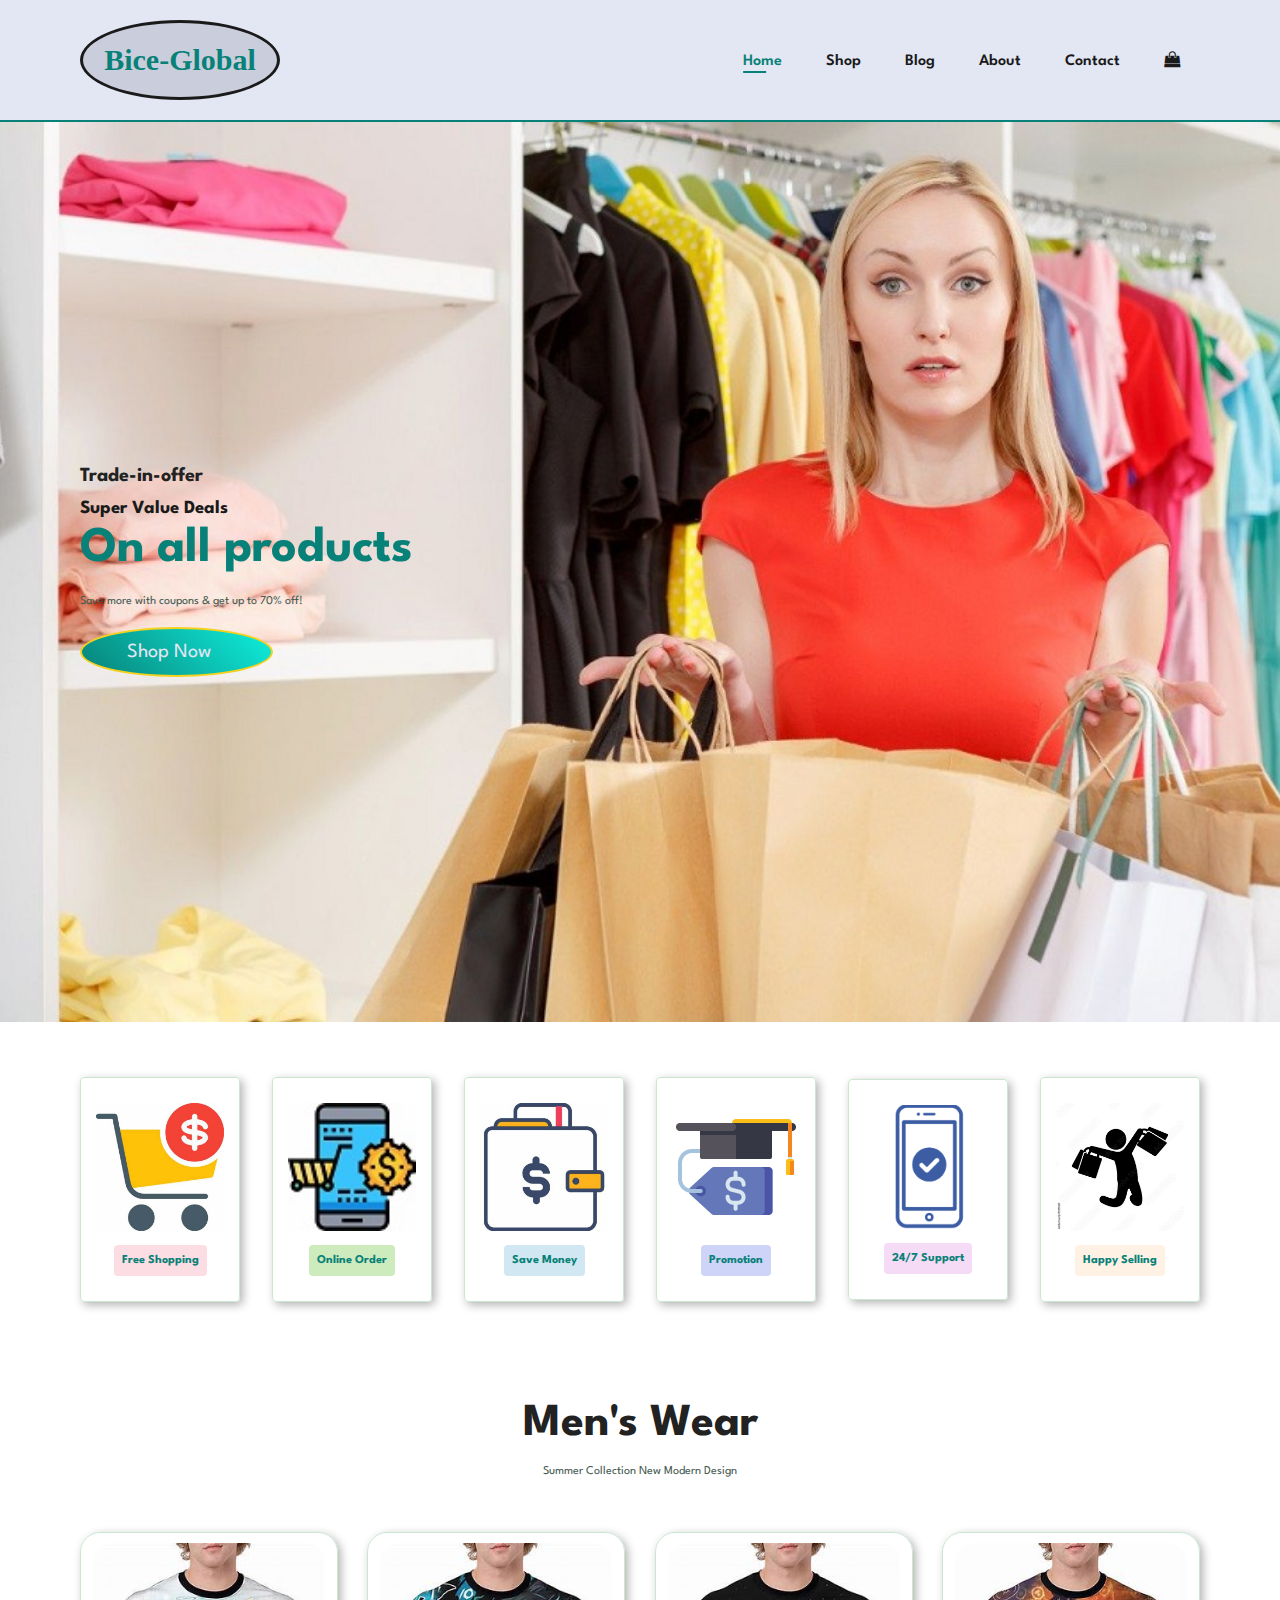
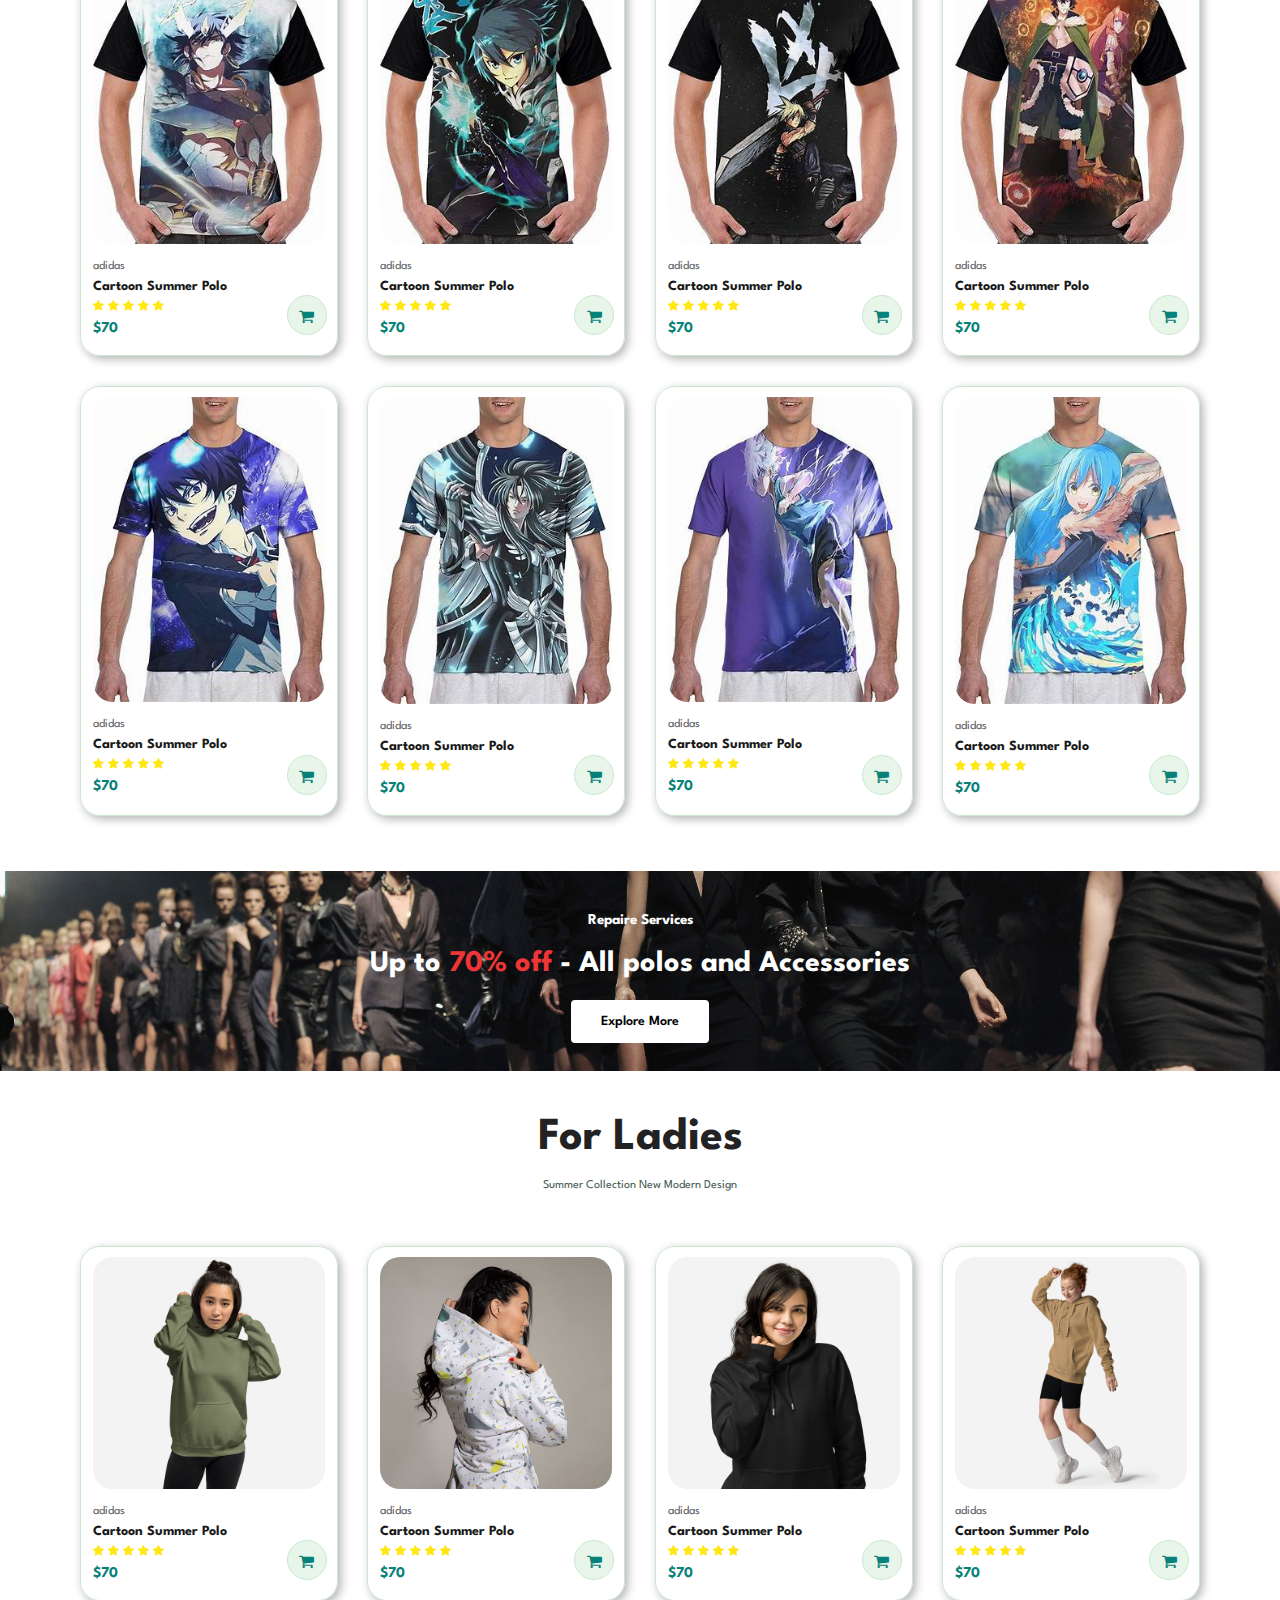
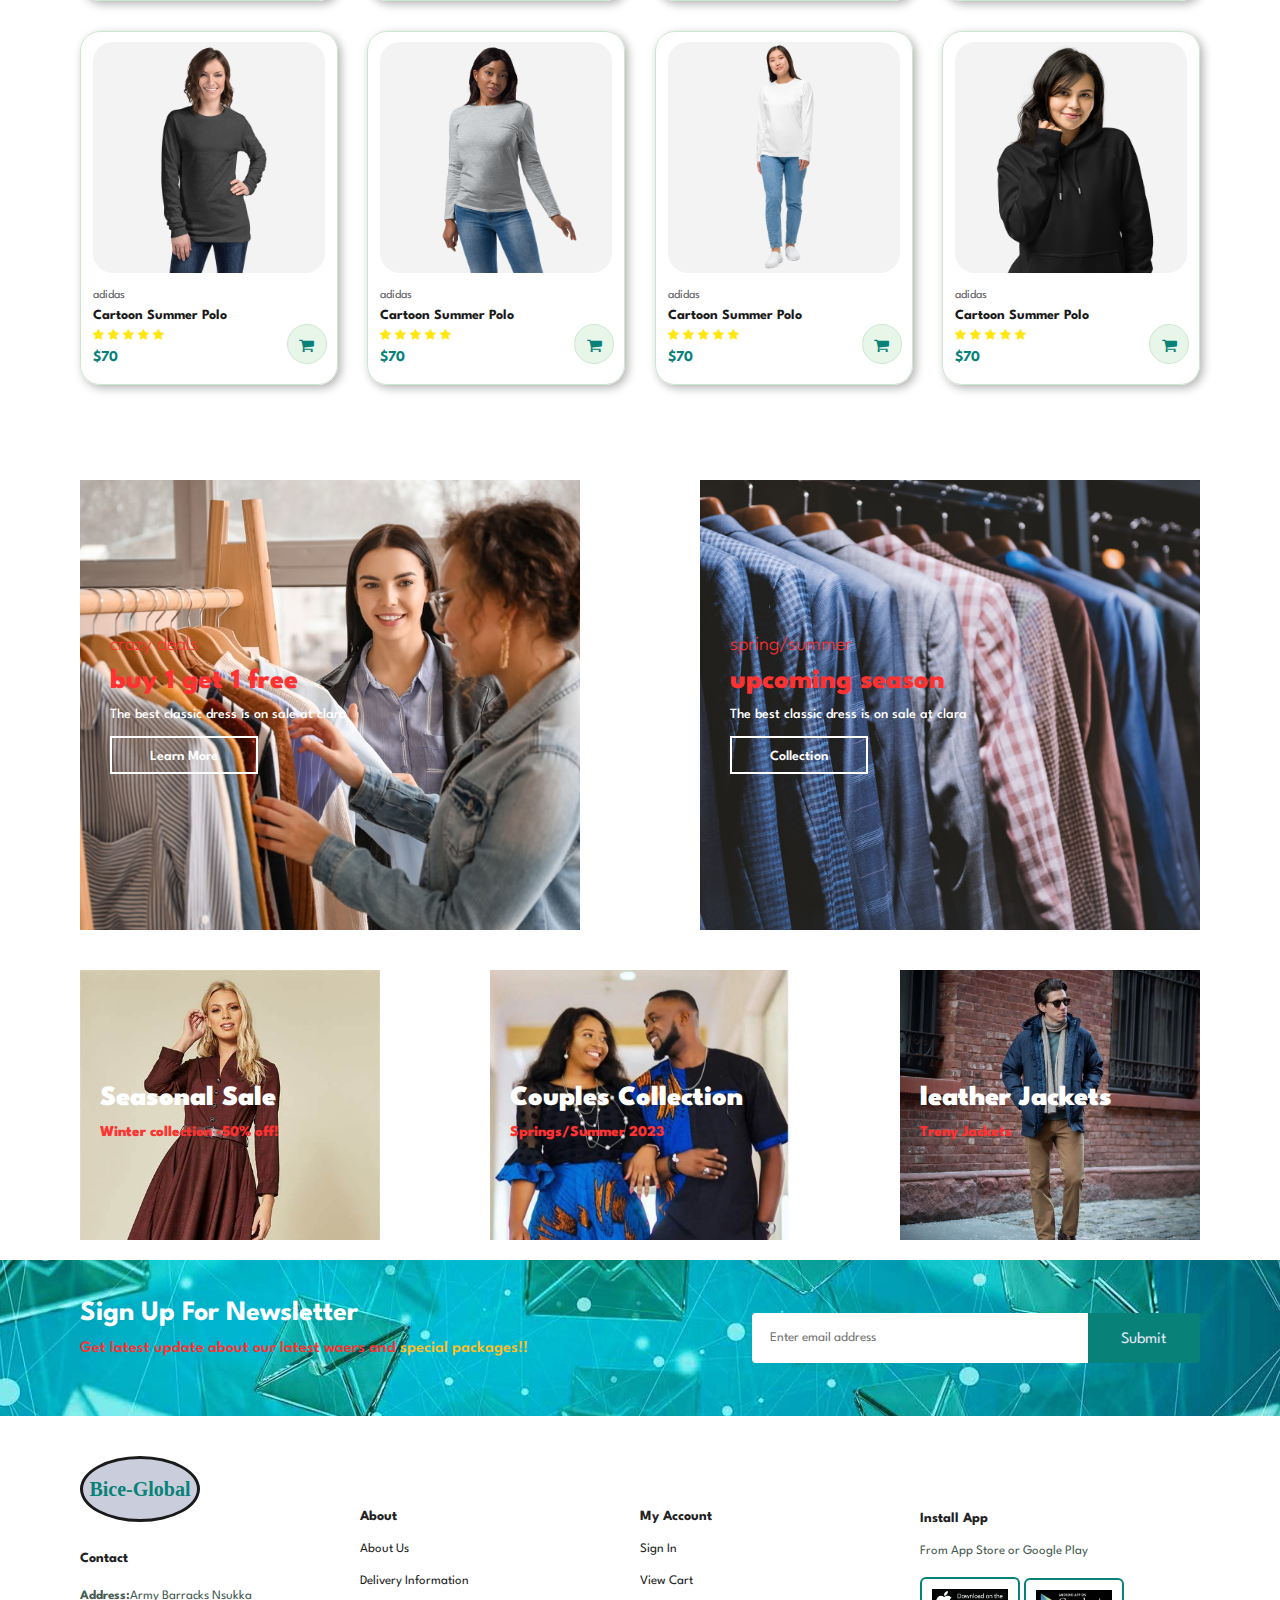
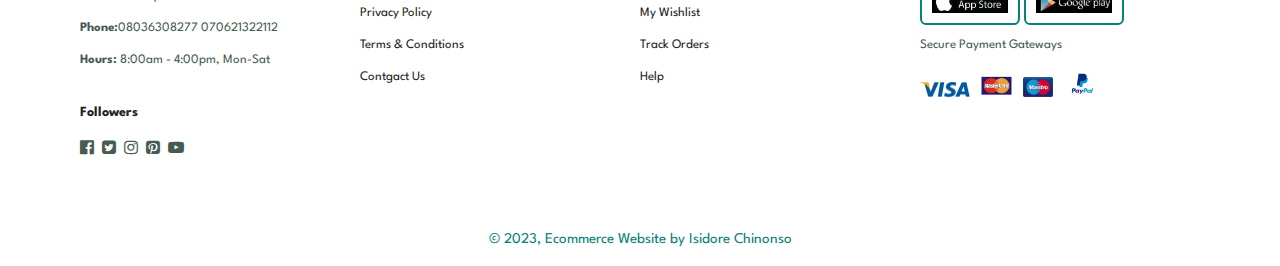
<file: Index.html>
<!DOCTYPE html>
 <html lang="en">
 <head>
    <link rel="stylesheet" href="styles/ecommerce.css">
    <link rel="stylesheet" href="styles/shop.css">
    <meta charset="UTF-8">
    <meta http-equiv="X-UA-Compatible" content="IE=edge">
    <meta name="viewport" content="width=device-width, initial-scale=1.0">
    <title>Isidoreclothings.com</title>
    <link rel="stylesheet" href="https://cdnjs.cloudflare.com/ajax/libs/font-awesome/4.7.0/css/font-awesome.min.css">
 </head>

 <body>
     <header id="header">
        <h2 class="logo"> Bice-Global </h2> 
        <nav>
            <ul>
                <li><a class="active" href="Index.html">Home</a></li>
                <li><a href="Shop.html">Shop</a></li>
                <li><a href="Blog.html">Blog</a></li>
                <li><a href="About.html">About</a></li>
                <li><a href="Contact.html">Contact</a></li>
                <li><a href="Cart.html"><i class="fa fa-shopping-bag" aria-hidden="true"></i></a></li>
            </ul>
        </nav>
     </header>

     <section id="model"> 
         <h4>Trade-in-offer</h4>
         <h3>Super Value Deals</h3>
         <h1>On all products</h1>
         <p>Save more with coupons &amp; get up to 70% off!</p>

         <div class="shop-now">
             <button><a href="">Shop Now </a></button>
          </div>
     </section>

     <section id="features" class="section-p1">
         <div class="fe-box">
             <img src="features/f2.jpg" alt=""> 
             <h6>Free Shopping</h6> 
         </div>

         <div class="fe-box">
             <img src="features/f9.jpg" alt=""> 
             <h6>Online Order</h6> 
         </div>

         <div class="fe-box">
             <img src="features/f6.jpg" alt=""> 
             <h6>Save Money</h6> 
         </div>

         <div class="fe-box">
             <img src="features/f7.jpg" alt=""> 
             <h6>Promotion</h6> 
         </div>

         <div class="fe-box">
             <img src="features/f4.png" alt=""> 
             <h6>24/7 Support</h6> 
         </div>

         <div class="fe-box">
             <img src="features/f10.jpg" alt=""> 
             <h6>Happy Selling</h6> 
         </div>
     </section>

     <section id="wadrobe" class="section-p1">
         <h2>Men's Wear</h2>
         <p>Summer Collection New Modern Design</p>
         <div class="pro-wadrobe">
             <div class="products">
                  <img src="wadrobe/w1.jpg" alt="" >
                  <div class="description">
                     <span>adidas</span>
                     <h5>Cartoon Summer Polo</h5>
                     <div class="star">
                          <i class="fa fa-star" aria-hidden="true"></i>
                          <i class="fa fa-star" aria-hidden="true"></i>
                          <i class="fa fa-star" aria-hidden="true"></i>
                          <i class="fa fa-star" aria-hidden="true"></i>
                          <i class="fa fa-star" aria-hidden="true"></i>
                      </div>
                      <h4>$70</h4>
                  </div>
                           <a href="#"><i class="fa fa-shopping-cart cart" aria-hidden="true"></i></a>
              </div>

               <div class="products">
                  <img src="wadrobe/w2.jpg" alt="" >
                  <div class="description">
                      <span>adidas</span>
                      <h5>Cartoon Summer Polo</h5>
                      <div class="star">
                         <i class="fa fa-star" aria-hidden="true"></i>
                         <i class="fa fa-star" aria-hidden="true"></i>
                         <i class="fa fa-star" aria-hidden="true"></i>
                         <i class="fa fa-star" aria-hidden="true"></i>
                         <i class="fa fa-star" aria-hidden="true"></i>
                      </div>
                      <h4>$70</h4>
                  </div>
                    <a href="#"><i class="fa fa-shopping-cart cart" aria-hidden="true"></i></a>
                </div>

                <div class="products">
                 <img src="wadrobe/w3.jpg" alt="" >
                 <div class="description">
                     <span>adidas</span>
                     <h5>Cartoon Summer Polo</h5>
                     <div class="star">
                         <i class="fa fa-star" aria-hidden="true"></i>
                         <i class="fa fa-star" aria-hidden="true"></i>
                         <i class="fa fa-star" aria-hidden="true"></i>
                         <i class="fa fa-star" aria-hidden="true"></i>
                         <i class="fa fa-star" aria-hidden="true"></i>
                     </div>
                     <h4>$70</h4>
                 </div>
                 <a href="#"><i class="fa fa-shopping-cart cart" aria-hidden="true"></i></a>
                </div>

                <div class="products">
                  <img src="wadrobe/w4.jpg" alt="" >
                 <div class="description">
                      <span>adidas</span>
                      <h5>Cartoon Summer Polo</h5>
                      <div class="star">
                         <i class="fa fa-star" aria-hidden="true"></i>
                         <i class="fa fa-star" aria-hidden="true"></i>
                         <i class="fa fa-star" aria-hidden="true"></i>
                         <i class="fa fa-star" aria-hidden="true"></i>
                         <i class="fa fa-star" aria-hidden="true"></i>
                      </div>
                      <h4>$70</h4>
                  </div>
                  <a href="#"><i class="fa fa-shopping-cart cart" aria-hidden="true"></i></a>
                </div>

                <div class="products">
                  <img src="wadrobe/w5.jpg" alt="" >
                  <div class="description">
                     <span>adidas</span>
                     <h5>Cartoon Summer Polo</h5>
                     <div class="star">
                         <i class="fa fa-star" aria-hidden="true"></i>
                         <i class="fa fa-star" aria-hidden="true"></i>
                         <i class="fa fa-star" aria-hidden="true"></i>
                         <i class="fa fa-star" aria-hidden="true"></i>
                         <i class="fa fa-star" aria-hidden="true"></i>
                     </div>
                     <h4>$70</h4>
                  </div>
                  <a href="#"><i class="fa fa-shopping-cart cart" aria-hidden="true"></i></a>
               </div>

              <div class="products">
                 <img src="wadrobe/w6.jpg" alt="" >
                 <div class="description">
                     <span>adidas</span>
                     <h5>Cartoon Summer Polo</h5>
                     <div class="star">
                         <i class="fa fa-star" aria-hidden="true"></i>
                         <i class="fa fa-star" aria-hidden="true"></i>
                         <i class="fa fa-star" aria-hidden="true"></i>
                         <i class="fa fa-star" aria-hidden="true"></i>
                         <i class="fa fa-star" aria-hidden="true"></i>
                     </div>
                     <h4>$70</h4>
                  </div>
                  <a href="#"><i class="fa fa-shopping-cart cart" aria-hidden="true"></i></a>
               </div>

              <div class="products">
                  <img src="wadrobe/w7.jpg" alt="" >
                  <div class="description">
                     <span>adidas</span>
                     <h5>Cartoon Summer Polo</h5>
                     <div class="star">
                         <i class="fa fa-star" aria-hidden="true"></i>
                         <i class="fa fa-star" aria-hidden="true"></i>
                         <i class="fa fa-star" aria-hidden="true"></i>
                         <i class="fa fa-star" aria-hidden="true"></i>
                         <i class="fa fa-star" aria-hidden="true"></i>
                     </div>
                     <h4>$70</h4>
                  </div>
                  <a href="#"><i class="fa fa-shopping-cart cart" aria-hidden="true"></i></a>
              </div>

              <div class="products">
                  <img src="wadrobe/w8.jpg" alt="" >
                  <div class="description">
                     <span>adidas</span>
                     <h5>Cartoon Summer Polo</h5>
                     <div class="star">
                         <i class="fa fa-star" aria-hidden="true"></i>
                         <i class="fa fa-star" aria-hidden="true"></i>
                         <i class="fa fa-star" aria-hidden="true"></i>
                         <i class="fa fa-star" aria-hidden="true"></i>
                         <i class="fa fa-star" aria-hidden="true"></i>
                     </div>
                     <h4>$70</h4>
                  </div>
                  <a href="#"><i class="fa fa-shopping-cart cart" aria-hidden="true"></i></a>
               </div>
         </div>
     </section>

     <section id="banner" cl ass="section-m1">
         <h4>Repaire Services</h4>
         <h2>Up to <span>70% off  </span>- All polos and Accessories </h2>
         <button class="normal"><a class="explore">Explore More </a></button>
     </section>

       <section id="wadrobe" class="section-p1">       
         <h2>For Ladies</h2>
         <p>Summer Collection New Modern Design</p>
         <div class="pro-wadrobe">
             <div class="products">
                 <img src="Hoodies/h1.jpg" alt="" >
                 <div class="description">
                     <span>adidas</span>
                     <h5>Cartoon Summer Polo</h5>
                     <div class="star">
                         <i class="fa fa-star" aria-hidden="true"></i>
                         <i class="fa fa-star" aria-hidden="true"></i>
                         <i class="fa fa-star" aria-hidden="true"></i>
                         <i class="fa fa-star" aria-hidden="true"></i>
                         <i class="fa fa-star" aria-hidden="true"></i>
                     </div>
                     <h4>$70</h4>
                 </div>
                  <a href="#"><i class="fa fa-shopping-cart cart" aria-hidden="true"></i></a>
             </div>

              <div class="products">
                 <img src="Hoodies/h2.jpg" alt="" >
                 <div class="description">
                     <span>adidas</span>
                     <h5>Cartoon Summer Polo</h5>
                     <div class="star">
                         <i class="fa fa-star" aria-hidden="true"></i>
                         <i class="fa fa-star" aria-hidden="true"></i>
                         <i class="fa fa-star" aria-hidden="true"></i>
                         <i class="fa fa-star" aria-hidden="true"></i>
                         <i class="fa fa-star" aria-hidden="true"></i>
                     </div>
                     <h4>$70</h4>
                 </div>
                   <a href="#"><i class="fa fa-shopping-cart cart" aria-hidden="true"></i></a>
               </div>

               <div class="products">
                  <img src="Hoodies/h3.jpg" alt="" >
                  <div class="description">
                     <span>adidas</span>
                     <h5>Cartoon Summer Polo</h5>
                     <div class="star">
                         <i class="fa fa-star" aria-hidden="true"></i>
                         <i class="fa fa-star" aria-hidden="true"></i>
                         <i class="fa fa-star" aria-hidden="true"></i>
                         <i class="fa fa-star" aria-hidden="true"></i>
                         <i class="fa fa-star" aria-hidden="true"></i>
                     </div>
                      <h4>$70</h4>
                 </div>
                 <a href="#"><i class="fa fa-shopping-cart cart" aria-hidden="true"></i></a>
               </div>

               <div class="products">
                 <img src="Hoodies/h4.jpg" alt="" >
                 <div class="description">
                     <span>adidas</span>
                     <h5>Cartoon Summer Polo</h5>
                     <div class="star">
                         <i class="fa fa-star" aria-hidden="true"></i>
                         <i class="fa fa-star" aria-hidden="true"></i>
                         <i class="fa fa-star" aria-hidden="true"></i>
                         <i class="fa fa-star" aria-hidden="true"></i>
                         <i class="fa fa-star" aria-hidden="true"></i>
                     </div>
                     <h4>$70</h4>
                 </div>
                 <a href="#"><i class="fa fa-shopping-cart cart" aria-hidden="true"></i></a>
               </div>

               <div class="products">
                 <img src="Hoodies/h5.jpg" alt="" >
                 <div class="description">
                     <span>adidas</span>
                     <h5>Cartoon Summer Polo</h5>
                     <div class="star">
                         <i class="fa fa-star" aria-hidden="true"></i>
                         <i class="fa fa-star" aria-hidden="true"></i>
                         <i class="fa fa-star" aria-hidden="true"></i>
                         <i class="fa fa-star" aria-hidden="true"></i>
                         <i class="fa fa-star" aria-hidden="true"></i>
                     </div>
                     <h4>$70</h4>
                 </div>
                 <a href="#"><i class="fa fa-shopping-cart cart" aria-hidden="true"></i></a>
              </div>

             <div class="products">
                 <img src="Hoodies/h6.jpg" alt="" >
                 <div class="description">
                     <span>adidas</span>
                     <h5>Cartoon Summer Polo</h5>
                     <div class="star">
                         <i class="fa fa-star" aria-hidden="true"></i>
                         <i class="fa fa-star" aria-hidden="true"></i>
                         <i class="fa fa-star" aria-hidden="true"></i>
                         <i class="fa fa-star" aria-hidden="true"></i>
                         <i class="fa fa-star" aria-hidden="true"></i>
                     </div>
                     <h4>$70</h4>
                 </div>
                 <a href="#"><i class="fa fa-shopping-cart cart" aria-hidden="true"></i></a>
              </div>

             <div class="products">
                 <img src="Hoodies/h7.jpg" alt="" >
                 <div class="description">
                     <span>adidas</span>
                     <h5>Cartoon Summer Polo</h5>
                     <div class="star">
                         <i class="fa fa-star" aria-hidden="true"></i>
                         <i class="fa fa-star" aria-hidden="true"></i>
                         <i class="fa fa-star" aria-hidden="true"></i>
                         <i class="fa fa-star" aria-hidden="true"></i>
                         <i class="fa fa-star" aria-hidden="true"></i>
                     </div>
                     <h4>$70</h4>
                 </div>
                 <a href="#"><i class="fa fa-shopping-cart cart" aria-hidden="true"></i></a>
             </div>

             <div class="products">
                 <img src="Hoodies/h8.jpg" alt="" >
                 <div class="description">
                     <span>adidas</span>
                     <h5>Cartoon Summer Polo</h5>
                     <div class="star">
                         <i class="fa fa-star" aria-hidden="true"></i>
                         <i class="fa fa-star" aria-hidden="true"></i>
                         <i class="fa fa-star" aria-hidden="true"></i>
                         <i class="fa fa-star" aria-hidden="true"></i>
                         <i class="fa fa-star" aria-hidden="true"></i>
                     </div>
                     <h4>$70</h4>
                 </div>
                 <a href="#"><i class="fa fa-shopping-cart cart" aria-hidden="true"></i></a>
              </div>
         </div>
      </section>

     <section id="collection" class="section-p1">
         <div class="collection-box">
             <h4>crazy deals</h4>
              <h2>buy 1 get 1 free</h2>
              <span>The best classic dress is on sale at clara</span>
             <button><a  class="normal1">Learn More </a></button>
         </div>

         <div class="collection-box collection-box1">
             <h4>spring/summer</h4>
             <h2>upcoming season</h2>
             <span>The best classic dress is on sale at clara</span>
             <button><a  class="normal1">Collection </a></button>
         </div>
     </section>

     <section id="ads-models" class="section-p1">
         <div class="collection-box">
             <h2>Seasonal Sale</h2>
             <h3>Winter collection -50% off!</h3>
         </div>

         <div class="collection-box collection-box2">
             <h2>Couples Collection</h2>
             <h3>Springs/Summer 2023</h3>
         </div>

     
         <div class="collection-box collection-box3">
             <h2>leather Jackets</h2>
             <h3>Treny Jackets</h3>
         </div>
     </section>

     <section id="newsletter" class="section-p1 section-m1">
         <div class="newstext">
             <h4>Sign Up For Newsletter</h4>
             <p>Get latest update about our latest waers and <span>special packages!!</span></p>
         </div>

         <div class="form">
             <input type="email" placeholder="Enter email address">
             <button><a  class="fm">Submit </a></button>
         </div>
     </section>

     <footer class="section-p1"> 
         <div class="col">
             <div>
                 <h2 class="logo logo2"> Bice-Global </h2> 
                 <h4 class="margin">Contact</h4> 
                 <p> <strong>Address:</strong>Army Barracks Nsukka</p>
                 <p> <strong> Phone:</strong>08036308277 070621322112</p>
                 <p> <strong>Hours:</strong> 8:00am - 4:00pm, Mon-Sat</p>
             </div>
                
                <div class="follow">
                    <h4>Followers</h4>
                    <div class="icons">
                        <i class="fa fa-facebook-official" aria-hidden="true"></i>
                        <i class="fa fa-twitter-square" aria-hidden="true"></i>
                        <i class="fa fa-instagram" aria-hidden="true"></i>
                        <i class="fa fa-pinterest-square" aria-hidden="true"></i>
                        <i class="fa fa-youtube-play" aria-hidden="true"></i>
                    </div>
                </div>
         </div>
   
         <div class="col">
             <h4>About</h4>
             <a href="#">About Us</a>
             <a href="#">Delivery Information</a>
             <a href="#">Privacy Policy</a>
             <a href="#">Terms & Conditions</a>
             <a href="#">Contgact Us</a>
         </div>
        
        
         
         <div class="col">
             <h4> My Account</h4>
             <a href="#">Sign In</a>
             <a href="#">View Cart</a>
             <a href="#">My Wishlist</a>
             <a href="#">Track Orders</a>
             <a href="#">Help</a>
         </div>
   
         <div class="col install">
             <h4>Install App</h4>
             <p>From App Store or Google Play</p>
             <div class="apps">
                 <img class="logo-apps"  src="logo/as.png" alt="">
                 <img class="logo-apps" src="logo/ps.jpg" alt=""> 
                 <p>Secure Payment Gateways</p> 
                 <img class="Payment" src="logo/vs.jpg" alt="">
                 <img class="Payment2" src="logo/mc.jpg" alt="">
                 <img class="Payment3" src="logo/mt.png" alt="">
                 <img class="Payment" src="logo/pp.jpg" alt="">
                  </div>
             </div>
            
     </footer>
     <div class="copyright">
         <p> &copy; 2023, Ecommerce Website by Isidore Chinonso </p>
     </div>
  </body>
</html>
</file>
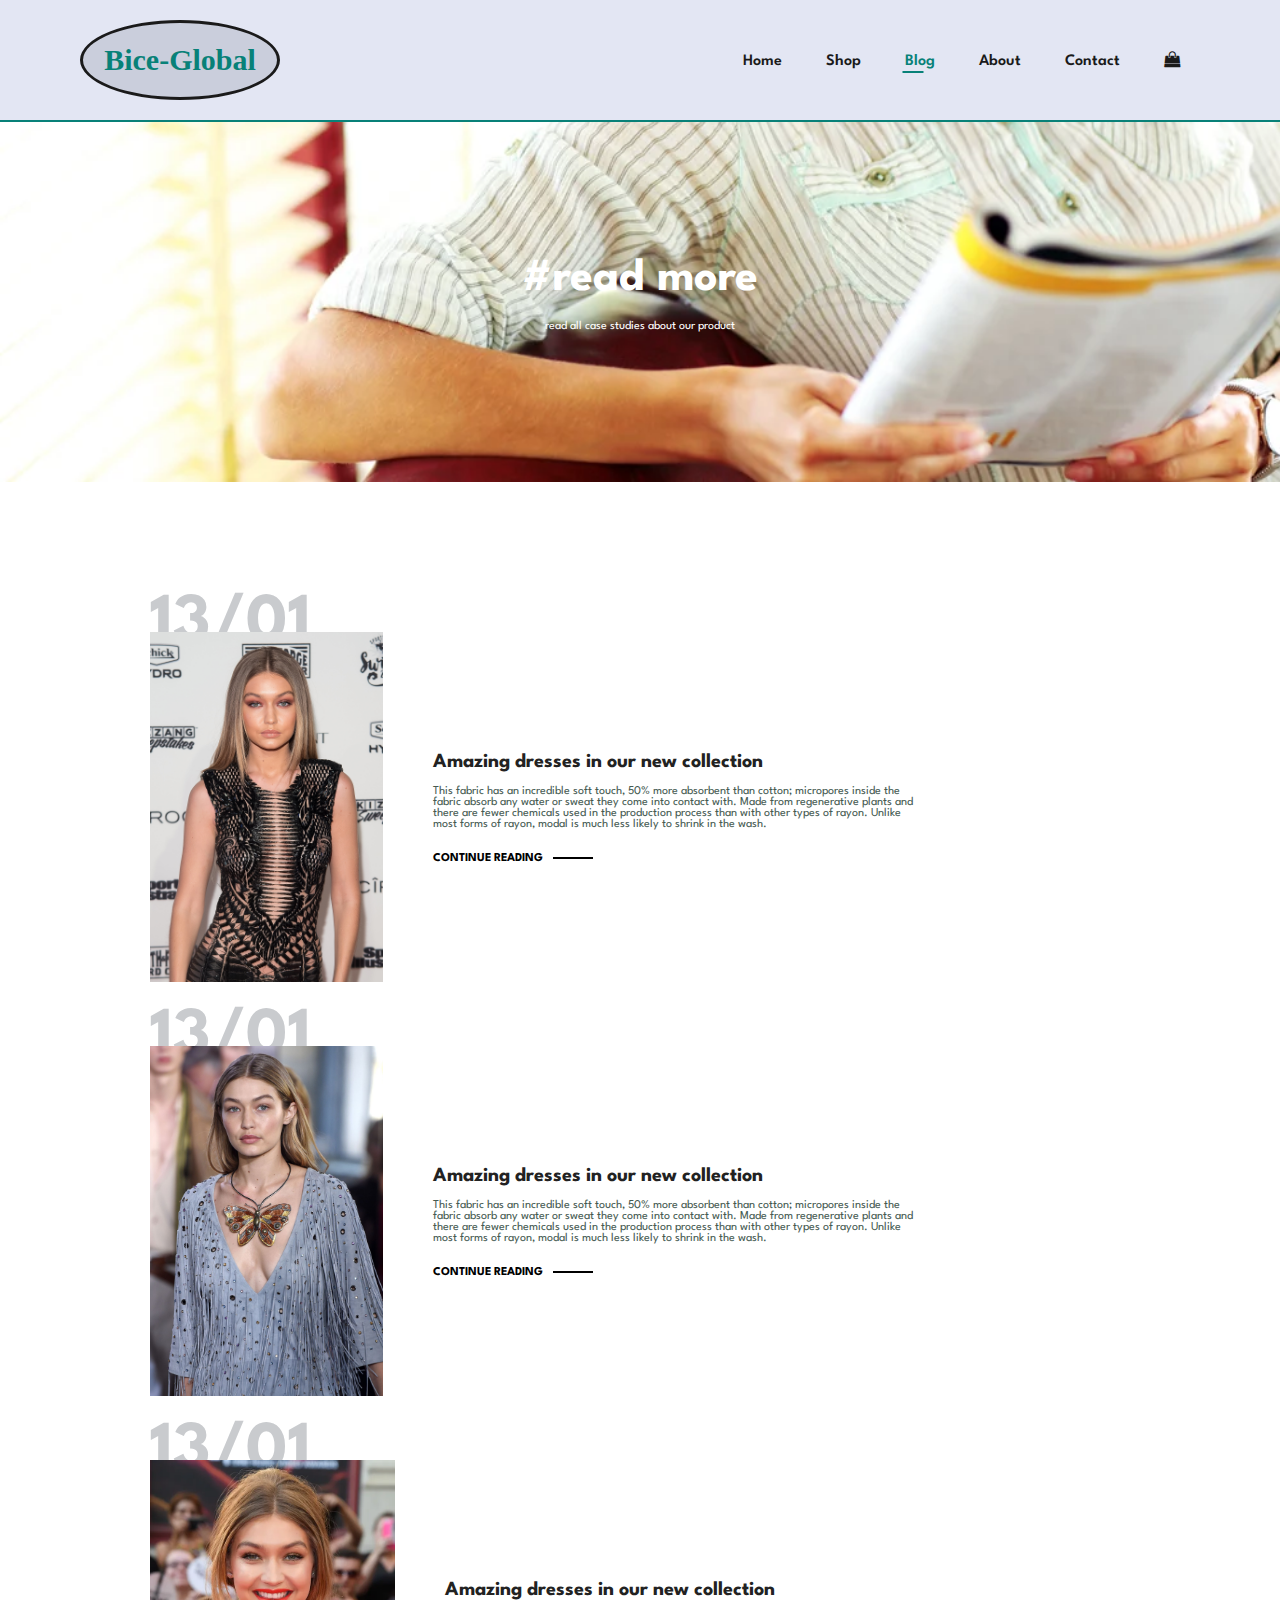
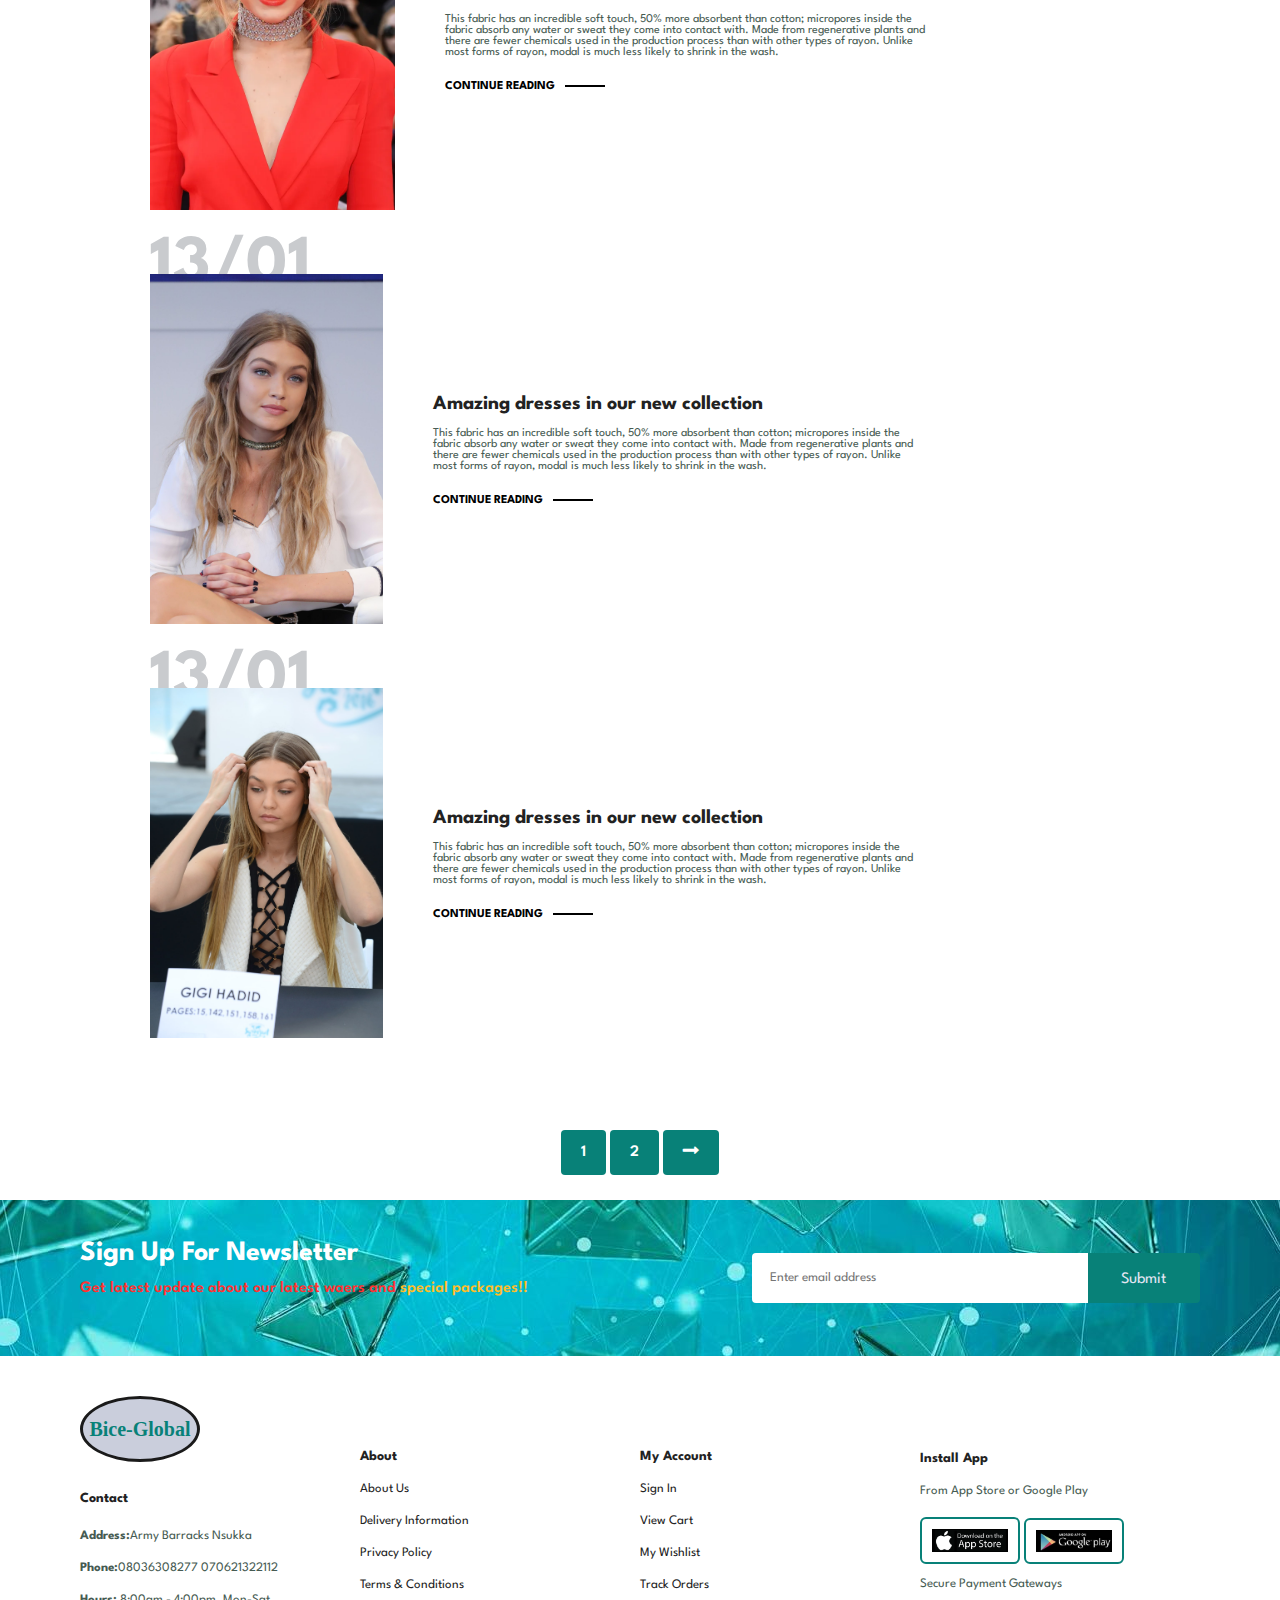
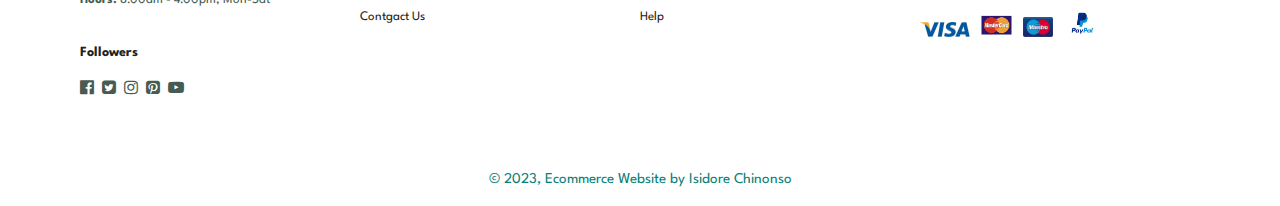
<file: Blog.html>
<!DOCTYPE html>
 <html lang="en">
 <head>
    <link rel="stylesheet" href="styles/ecommerce.css">
    <link rel="stylesheet" href="styles/shop.css">
    <link rel="stylesheet" href="styles/blog.css">
    <meta charset="UTF-8">
    <meta http-equiv="X-UA-Compatible" content="IE=edge">
    <meta name="viewport" content="width=device-width, initial-scale=1.0">
    <title>Isidoreclothings.com</title>
    <link rel="stylesheet" href="https://cdnjs.cloudflare.com/ajax/libs/font-awesome/4.7.0/css/font-awesome.min.css">
 </head>

 <body>
     <header id="header">
        <h2 class="logo"> Bice-Global </h2> 
        <nav>
            <ul>
                <li><a href="Index.html">Home</a></li>
                <li><a href="Shop.html">Shop</a></li>
                <li><a class="active" href="Blog.html">Blog</a></li>
                <li><a href="About.html">About</a></li>
                <li><a href="Contact.html">Contact</a></li>
                <li><a href="Cart.html"><i class="fa fa-shopping-bag" aria-hidden="true"></i></a></li>
            </ul>
        </nav>
     </header>

     <section class="blog-head" > 
         <h2>#read more</h2>
         <p>read all case studies about our product</p>
     </section>

     <section id="blog">
         <div class="blog-box">
             <div class="blog-img">
                 <img class="bblog" src="blog/bl1.jpg" alt="#">
             </div>
             <div class="blog-details">
                 <h4>Amazing dresses in our new collection</h4>
                 <p>This fabric has an incredible soft touch, 50% more absorbent than cotton; 
                    micropores inside the fabric absorb any water or 
                    sweat they come into contact with. Made from regenerative plants and there are fewer 
                    chemicals used in the production process than with other types of rayon.  Unlike most forms of rayon,
                     modal is much less likely to shrink in the wash.</p>
                 <a href="#">CONTINUE READING</a>
             </div>
             <h1>13/01</h1>
         </div>

         <div class="blog-box">
            <div class="blog-img">
                <img class="bblog" src="blog/bl2.jpg" alt="#">
            </div>
            <div class="blog-details">
                <h4>Amazing dresses in our new collection</h4>
                <p>This fabric has an incredible soft touch, 50% more absorbent than cotton; 
                   micropores inside the fabric absorb any water or 
                   sweat they come into contact with. Made from regenerative plants and there are fewer 
                   chemicals used in the production process than with other types of rayon.  Unlike most forms of rayon,
                    modal is much less likely to shrink in the wash.</p>
                <a href="#">CONTINUE READING</a>
            </div>
            <h1>13/01</h1>
        </div>

        <div class="blog-box">
            <div class="blog-img">
                <img class="bblog" src="blog/bl3.webp" alt="#">
            </div>
            <div class="blog-details">
                <h4>Amazing dresses in our new collection</h4>
                <p>This fabric has an incredible soft touch, 50% more absorbent than cotton; 
                   micropores inside the fabric absorb any water or 
                   sweat they come into contact with. Made from regenerative plants and there are fewer 
                   chemicals used in the production process than with other types of rayon.  Unlike most forms of rayon,
                    modal is much less likely to shrink in the wash.</p>
                <a href="#">CONTINUE READING</a>
            </div>
            <h1>13/01</h1>
        </div>

        <div class="blog-box">
            <div class="blog-img">
                <img class="bblog" src="blog/bl4.jpg" alt="#">
            </div>
            <div class="blog-details">
                <h4>Amazing dresses in our new collection</h4>
                <p>This fabric has an incredible soft touch, 50% more absorbent than cotton; 
                   micropores inside the fabric absorb any water or 
                   sweat they come into contact with. Made from regenerative plants and there are fewer 
                   chemicals used in the production process than with other types of rayon.  Unlike most forms of rayon,
                    modal is much less likely to shrink in the wash.</p>
                <a href="#">CONTINUE READING</a>
            </div>
            <h1>13/01</h1>
        </div>

        <div class="blog-box">
            <div class="blog-img">
                <img class="bblog" src="blog/bl5.jpg" alt="#">
            </div>
            <div class="blog-details">
                <h4>Amazing dresses in our new collection</h4>
                <p>This fabric has an incredible soft touch, 50% more absorbent than cotton; 
                   micropores inside the fabric absorb any water or 
                   sweat they come into contact with. Made from regenerative plants and there are fewer 
                   chemicals used in the production process than with other types of rayon.  Unlike most forms of rayon,
                    modal is much less likely to shrink in the wash.</p>
                <a href="#">CONTINUE READING</a>
            </div>
            <h1>13/01</h1>
        </div>

     </section>

      <section id="pagination" class="section-p1">
        <a href="#">1</a>
        <a href="#">2</a>
        <a href="#"><i class="fa fa-long-arrow-right" aria-hidden="true"></i></a>


      </section>

     <section id="newsletter" class="section-p1 section-m1">
         <div class="newstext">
             <h4>Sign Up For Newsletter</h4>
             <p>Get latest update about our latest waers and <span>special packages!!</span></p>
         </div>

         <div class="form">
             <input type="email" placeholder="Enter email address">
             <button><a  class="fm">Submit </a></button>
         </div>
     </section>

     <footer class="section-p1">
         <div class="col">
             <h2 class="logo logo2"> Bice-Global </h2> 
             <!-- <img src="" alt="icon"> -->
             <h4 class="margin">Contact</h4> 
             <p> <strong>Address:</strong>Army Barracks Nsukka</p>
             <p> <strong> Phone:</strong>08036308277 070621322112</p>
             <p> <strong>Hours:</strong> 8:00am - 4:00pm, Mon-Sat</p>

             <div class="follow">
                 <h4>Followers</h4>
                 <div class="icons">
                     <i class="fa fa-facebook-official" aria-hidden="true"></i>
                     <i class="fa fa-twitter-square" aria-hidden="true"></i>
                     <i class="fa fa-instagram" aria-hidden="true"></i>
                     <i class="fa fa-pinterest-square" aria-hidden="true"></i>
                     <i class="fa fa-youtube-play" aria-hidden="true"></i>
                 </div>
             </div>
         </div>

         <div class="col">
             <h4>About</h4>
             <a href="#">About Us</a>
             <a href="#">Delivery Information</a>
             <a href="#">Privacy Policy</a>
             <a href="#">Terms & Conditions</a>
             <a href="#">Contgact Us</a>
         </div>

         <div class="col">
             <h4> My Account</h4>
             <a href="#">Sign In</a>
             <a href="#">View Cart</a>
             <a href="#">My Wishlist</a>
             <a href="#">Track Orders</a>
             <a href="#">Help</a>
         </div>

         <div class="col install">
             <h4>Install App</h4>
             <p>From App Store or Google Play</p>
             <div class="apps">
                 <img class="logo-apps"  src="logo/as.png" alt="">
                 <img class="logo-apps" src="logo/ps.jpg" alt=""> 
                 <p>Secure Payment Gateways</p> 
                 <img class="Payment" src="logo/vs.jpg" alt="">
                 <img class="Payment2" src="logo/mc.jpg" alt="">
                 <img class="Payment3" src="logo/mt.png" alt="">
                 <img class="Payment" src="logo/pp.jpg" alt="">
             </div>
         </div>
     </footer>
     <div class="copyright">
         <p> &copy; 2023, Ecommerce Website by Isidore Chinonso </p>
     </div>
  </body>
</html>
</file>
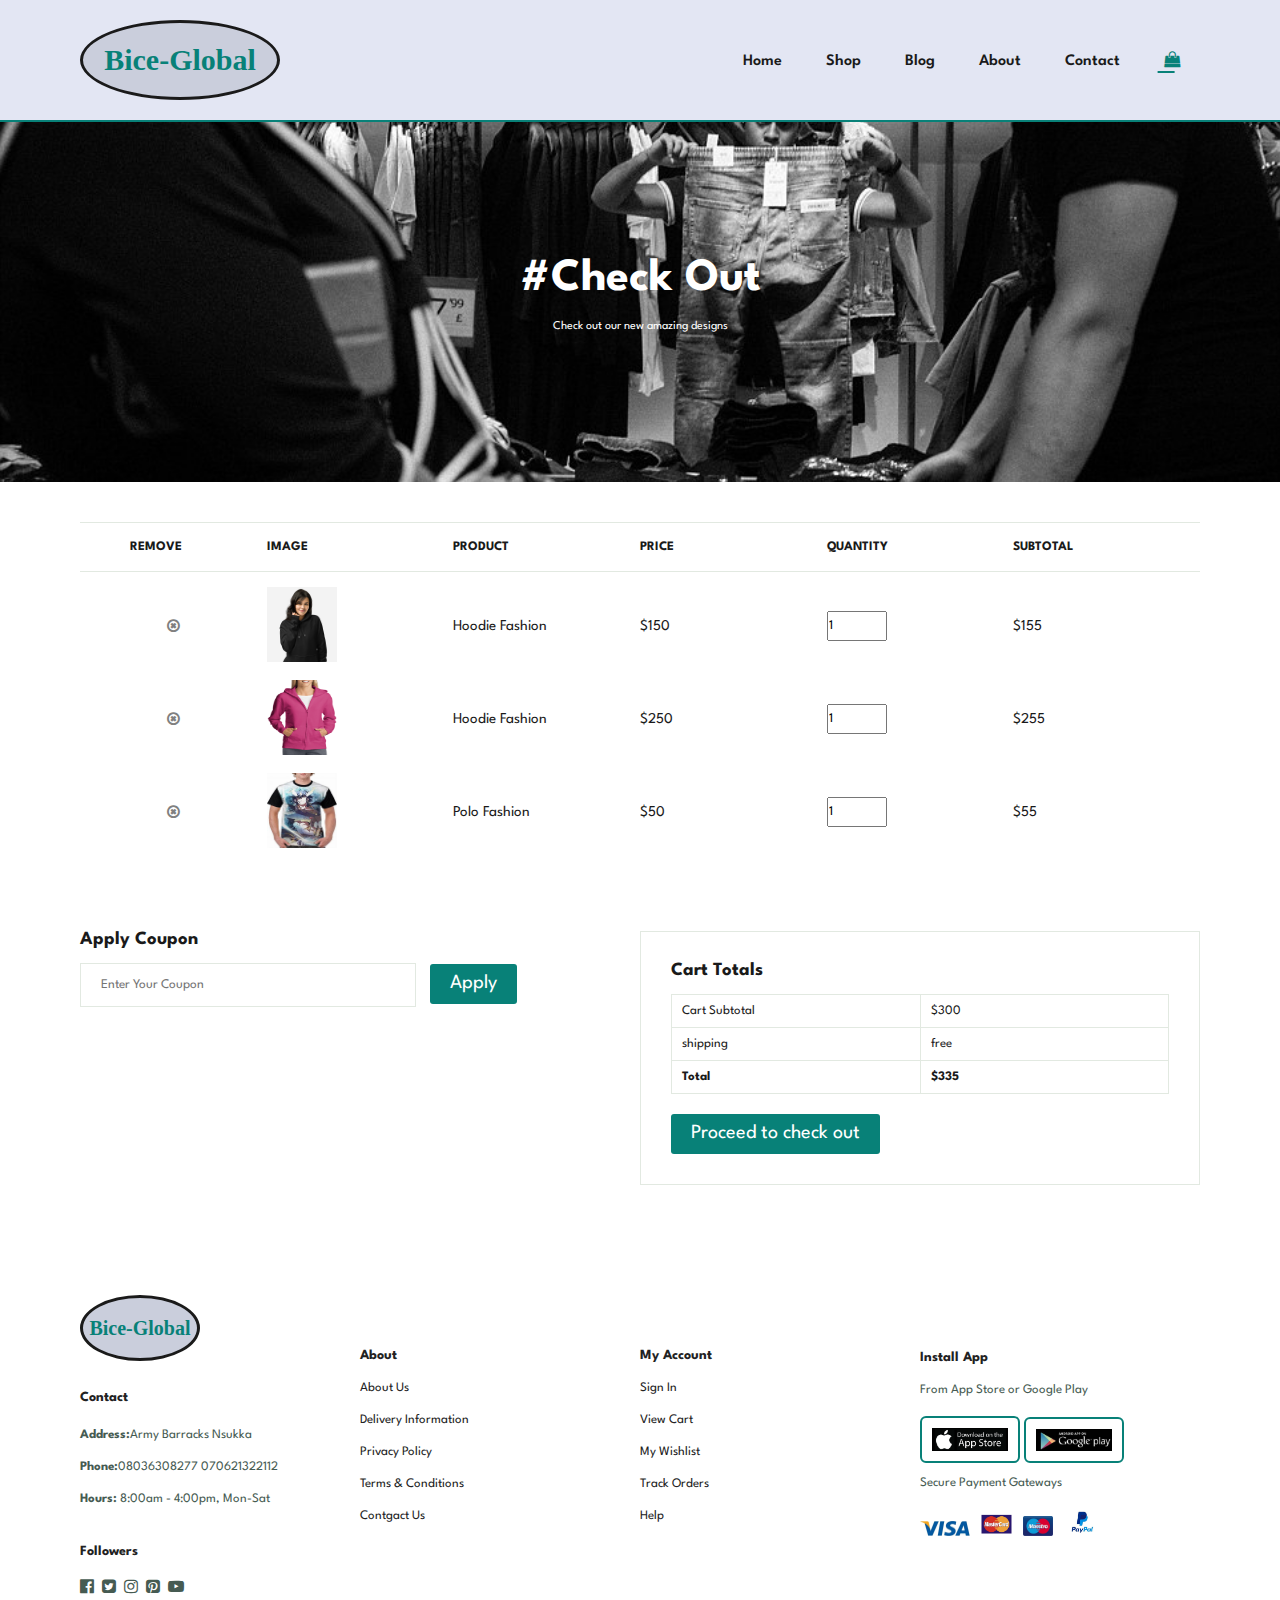
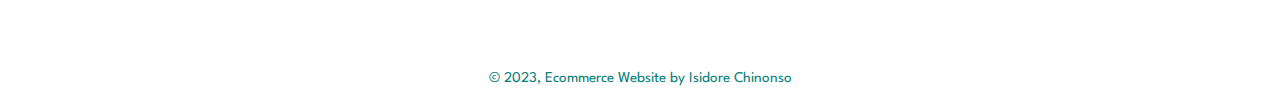
<file: Cart.html>
<!DOCTYPE html>
 <html lang="en">
 <head>
    <link rel="stylesheet" href="styles/cart.css">
    <link rel="stylesheet" href="styles/contact.css">
    <link rel="stylesheet" href="styles/ecommerce.css">
    <link rel="stylesheet" href="styles/about.css">
    <link rel="stylesheet" href="styles/shop.css">
    <link rel="stylesheet" href="styles/blog.css">
    <meta charset="UTF-8">
    <meta http-equiv="X-UA-Compatible" content="IE=edge">
    <meta name="viewport" content="width=device-width, initial-scale=1.0">
    <title>Isidoreclothings.com</title>
    <link rel="stylesheet" href="https://cdnjs.cloudflare.com/ajax/libs/font-awesome/4.7.0/css/font-awesome.min.css">
 </head>

 <body>
     <header id="header">
        <h2 class="logo"> Bice-Global </h2> 
        <nav>
            <ul>
                <li><a href="Index.html">Home</a></li>
                <li><a href="Shop.html">Shop</a></li>
                <li><a href="Blog.html">Blog</a></li>
                <li><a href="About.html">About</a></li>
                <li><a href="Contact.html">Contact</a></li>
                <li><a class="active" href="Cart.html"><i class="fa fa-shopping-bag" aria-hidden="true"></i></a></li>
            </ul>
        </nav>
     </header>

     <section class="check-out" > 
         <h2>#Check Out</h2>
         <p>Check out our new amazing designs</p>
     </section>

     <section id="cart" class="section-p1">
         <table width="100%">
             <thead>
                 <tr>
                     <td>Remove</td>
                     <td>Image</td>
                     <td>Product</td>
                     <td>Price</td>
                     <td>Quantity</td>
                     <td>Subtotal</td>
                 </tr>
             </thead>

             <tbody>
                 <tr>
                     <td><a href="#"><i class="fa fa-times-circle-o" aria-hidden="true"></i></a></td>
                     <td><img src="Hoodies/h3.jpg" alt="#"></td>
                     <td>Hoodie Fashion</td>
                     <td>$150</td>
                     <td><input type="number" value="1"></td>
                     <td>$155</td>
                 </tr>

                 <tr>
                     <td><a href="#"><i class="fa fa-times-circle-o" aria-hidden="true"></i></a></td>
                     <td><img src="singles/b2.jpeg" alt="#"></td>
                     <td>Hoodie Fashion</td>
                     <td>$250</td>
                     <td><input type="number" value="1"></td>
                     <td>$255</td>
                 </tr>

                 <tr>
                     <td><a href="#"><i class="fa fa-times-circle-o" aria-hidden="true"></i></a></td>
                     <td><img src="wadrobe/w1.jpg" alt="#"></td>
                     <td>Polo Fashion</td>
                     <td>$50</td>
                     <td><input type="number" value="1"></td>
                     <td>$55</td>
                </tr>
             </tbody>
          </table>
     </section>

     <section id="cart-add"  class="section-p1">
         <div id="coupon">
             <h3>Apply Coupon</h3>
             <div>
                 <input type="text" placeholder="Enter Your Coupon">
                 <button>Apply</button>
             </div>
         </div>  

         <div id="subtotal">
             <h3>Cart Totals</h3>
             <table>
                 <tr>
                     <td>Cart Subtotal</td>
                     <td>$300</td>
                 </tr>
                 <tr>
                     <td>shipping</td>
                     <td>free</td>
                 </tr>
                 <tr>
                     <td><strong>Total</strong></td>
                     <td><strong>$335</strong> </td>
                </tr>
             </table>
             <button>Proceed to check out</button>
         </div>
     </section>

     <footer class="section-p1">
         <div class="col">
             <h2 class="logo logo2"> Bice-Global </h2> 
             <!-- <img src="" alt="icon"> -->
             <h4 class="margin">Contact</h4> 
             <p> <strong>Address:</strong>Army Barracks Nsukka</p>
             <p> <strong> Phone:</strong>08036308277 070621322112</p>
             <p> <strong>Hours:</strong> 8:00am - 4:00pm, Mon-Sat</p>

             <div class="follow">
                 <h4>Followers</h4>
                 <div class="icons">
                     <i class="fa fa-facebook-official" aria-hidden="true"></i>
                     <i class="fa fa-twitter-square" aria-hidden="true"></i>
                     <i class="fa fa-instagram" aria-hidden="true"></i>
                     <i class="fa fa-pinterest-square" aria-hidden="true"></i>
                     <i class="fa fa-youtube-play" aria-hidden="true"></i>
                 </div>
             </div>
         </div>

         <div class="col">
             <h4>About</h4>
             <a href="#">About Us</a>
             <a href="#">Delivery Information</a>
             <a href="#">Privacy Policy</a>
             <a href="#">Terms & Conditions</a>
             <a href="#">Contgact Us</a>
         </div>

         <div class="col">
             <h4> My Account</h4>
             <a href="#">Sign In</a>
             <a href="#">View Cart</a>
             <a href="#">My Wishlist</a>
             <a href="#">Track Orders</a>
             <a href="#">Help</a>
         </div>

         <div class="col install">
             <h4>Install App</h4>
             <p>From App Store or Google Play</p>
             <div class="apps">
                 <img class="logo-apps"  src="logo/as.png" alt="">
                 <img class="logo-apps" src="logo/ps.jpg" alt=""> 
                 <p>Secure Payment Gateways</p> 
                 <img class="Payment" src="logo/vs.jpg" alt="">
                 <img class="Payment2" src="logo/mc.jpg" alt="">
                 <img class="Payment3" src="logo/mt.png" alt="">
                 <img class="Payment" src="logo/pp.jpg" alt="">
             </div>
         </div>
     </footer>
     <div class="copyright">
         <p> &copy; 2023, Ecommerce Website by Isidore Chinonso </p>
     </div>
  </body>
</html>
</file>
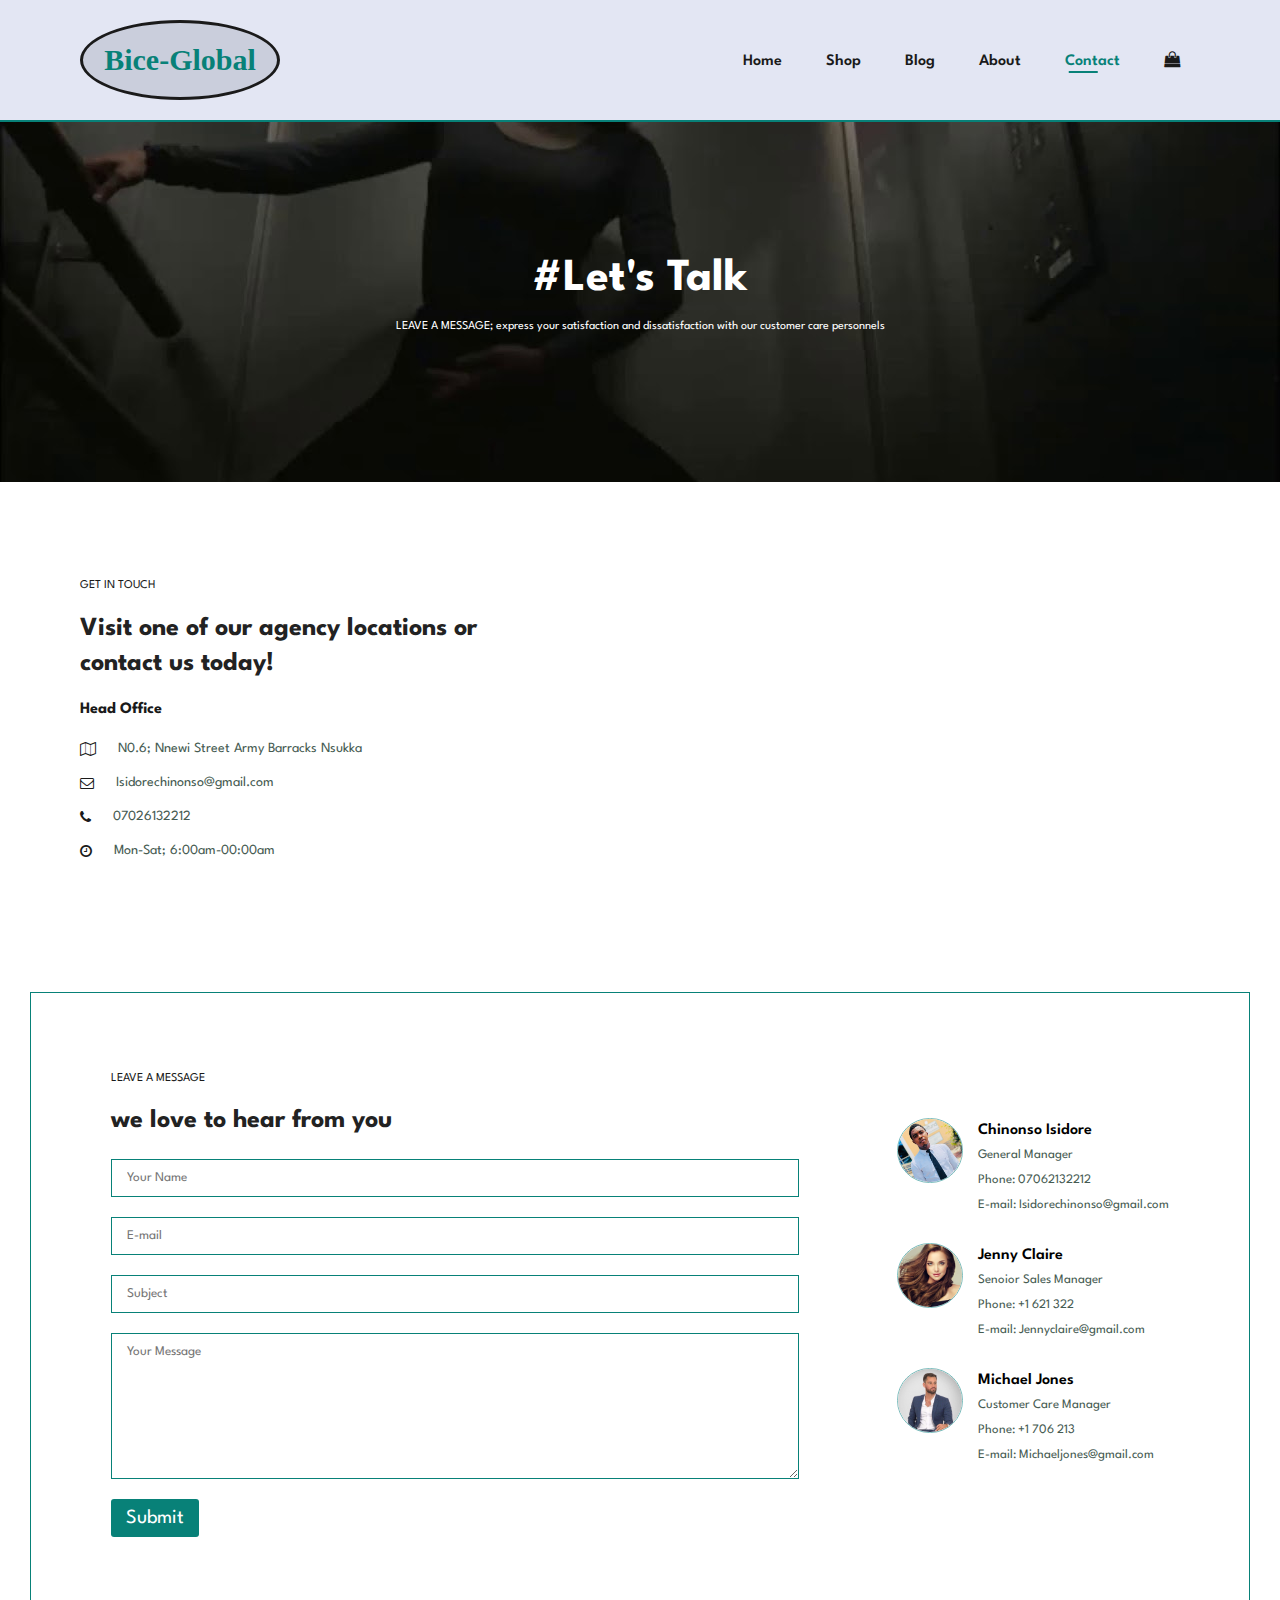
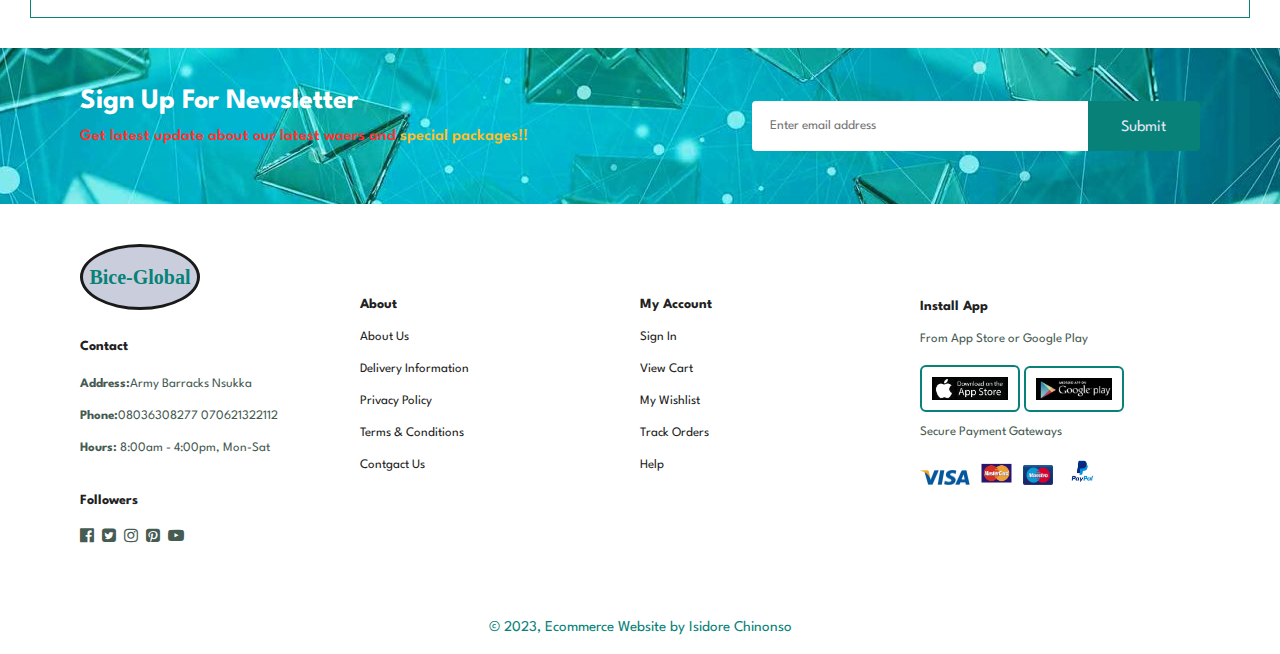
<file: Contact.html>
<!DOCTYPE html>
 <html lang="en">
 <head>
    <link rel="stylesheet" href="styles/contact.css">
    <link rel="stylesheet" href="styles/ecommerce.css">
    <link rel="stylesheet" href="styles/about.css">
    <link rel="stylesheet" href="styles/shop.css">
    <link rel="stylesheet" href="styles/blog.css">
    <meta charset="UTF-8">
    <meta http-equiv="X-UA-Compatible" content="IE=edge">
    <meta name="viewport" content="width=device-width, initial-scale=1.0">
    <title>Isidoreclothings.com</title>
    <link rel="stylesheet" href="https://cdnjs.cloudflare.com/ajax/libs/font-awesome/4.7.0/css/font-awesome.min.css">
 </head>

 <body>
     <header id="header">
        <h2 class="logo"> Bice-Global </h2> 
        <nav>
            <ul>
                <li><a href="Index.html">Home</a></li>
                <li><a href="Shop.html">Shop</a></li>
                <li><a href="Blog.html">Blog</a></li>
                <li><a href="About.html">About</a></li>
                <li><a class="active" href="Contact.html">Contact</a></li>
                <li><a href="Cart.html"><i class="fa fa-shopping-bag" aria-hidden="true"></i></a></li>
            </ul>
        </nav>
     </header>

     <section class="lets-talk" > 
         <h2>#Let's Talk</h2>
         <p>LEAVE A MESSAGE; express your satisfaction and dissatisfaction with our customer care personnels</p>
     </section>

     <section id="contact-details" class="section-p1">
         <div class="details">
             <span>GET IN TOUCH</span>
             <h2>Visit one of our agency locations or contact us today!</h2>
             <h3>Head Office</h3>
             <div>
                 <li>
                     <i class="fa fa-map-o" aria-hidden="true"></i>
                     <p>N0.6; Nnewi Street Army Barracks Nsukka</p>
                 </li>

                 <li>
                     <i class="fa fa-envelope-o" aria-hidden="true"></i>
                     <p> Isidorechinonso@gmail.com</p>
                 </li>

                 <li>
                     <i class="fa fa-phone" aria-hidden="true"></i>
                     <p> 07026132212</p>
                 </li>

                 <li>
                     <i class="fa fa-clock-o" aria-hidden="true"></i>
                     <p> Mon-Sat; 6:00am-00:00am</p>
                  </li>
               </div>
         </div>
         
         <div class="map">
             <iframe src="https://www.google.com/maps/embed?pb=!1m18!1m12!1m3!1d3961.3849460729693!2d7.369565109298803!3d6.844370719325469!2m3!1f0!2f0!3f0!3m2!1i1024!2i768!4f13.1!3m3!1m2!1s0x1044e8bfb631513f%3A0x605c4704cba36cfb!2sSt%20Joseph%20Catholic%20Church%20Army%20Barracks!5e0!3m2!1sen!2sng!4v1688549824937!5m2!1sen!2sng" width="600" height="450" style="border:0;" allowfullscreen="" loading="lazy" referrerpolicy="no-referrer-when-downgrade"></iframe>
         </div>
     </section>

     <section id="form-details" class="section-p1">
         <form action="#">
             <span>LEAVE A MESSAGE</span>
             <h2>we love to hear from you</h2>
             <input type="text" placeholder="Your Name">
             <input type="text" placeholder="E-mail">
             <input type="text" placeholder="Subject">
             <textarea name="" id="" cols="30" rows="10" placeholder="Your Message"></textarea>
             <button>Submit</button>
         </form>

         <div class="people">
             <div>
                 <img src="Collection/Isidore.jpg" alt="#">
                 <p><span>Chinonso Isidore</span> General Manager <br> Phone: 07062132212 
                 <br> E-mail: Isidorechinonso@gmail.com</p>
             </div>

             <div>
                 <img src="Collection/model 2.webp" alt="#">
                 <p><span>Jenny Claire</span> Senoior Sales Manager <br> Phone: +1 621 322 
                 <br> E-mail: Jennyclaire@gmail.com</p>
             </div>

             <div>
                 <img src="Collection/review3.jpg" alt="#">
                 <p><span>Michael Jones</span> Customer Care Manager <br> Phone: +1 706 213
                 <br> E-mail: Michaeljones@gmail.com</p>
             </div>
         </div>
     </section>

     <section id="newsletter" class="section-p1 section-m1">
        <div class="newstext">
            <h4>Sign Up For Newsletter</h4>
            <p>Get latest update about our latest waers and <span>special packages!!</span></p>
        </div>

        <div class="form">
            <input type="email" placeholder="Enter email address">
            <button><a  class="fm">Submit </a></button>
        </div>
     </section>

     <footer class="section-p1">
         <div class="col">
             <h2 class="logo logo2"> Bice-Global </h2> 
             <!-- <img src="" alt="icon"> -->
             <h4 class="margin">Contact</h4> 
             <p> <strong>Address:</strong>Army Barracks Nsukka</p>
             <p> <strong> Phone:</strong>08036308277 070621322112</p>
             <p> <strong>Hours:</strong> 8:00am - 4:00pm, Mon-Sat</p>

             <div class="follow">
                 <h4>Followers</h4>
                 <div class="icons">
                     <i class="fa fa-facebook-official" aria-hidden="true"></i>
                     <i class="fa fa-twitter-square" aria-hidden="true"></i>
                     <i class="fa fa-instagram" aria-hidden="true"></i>
                     <i class="fa fa-pinterest-square" aria-hidden="true"></i>
                     <i class="fa fa-youtube-play" aria-hidden="true"></i>
                 </div>
             </div>
         </div>

         <div class="col">
             <h4>About</h4>
             <a href="#">About Us</a>
             <a href="#">Delivery Information</a>
             <a href="#">Privacy Policy</a>
             <a href="#">Terms & Conditions</a>
             <a href="#">Contgact Us</a>
         </div>

         <div class="col">
             <h4> My Account</h4>
             <a href="#">Sign In</a>
             <a href="#">View Cart</a>
             <a href="#">My Wishlist</a>
             <a href="#">Track Orders</a>
             <a href="#">Help</a>
         </div>

         <div class="col install">
             <h4>Install App</h4>
             <p>From App Store or Google Play</p>
             <div class="apps">
                 <img class="logo-apps"  src="logo/as.png" alt="">
                 <img class="logo-apps" src="logo/ps.jpg" alt=""> 
                 <p>Secure Payment Gateways</p> 
                 <img class="Payment" src="logo/vs.jpg" alt="">
                 <img class="Payment2" src="logo/mc.jpg" alt="">
                 <img class="Payment3" src="logo/mt.png" alt="">
                 <img class="Payment" src="logo/pp.jpg" alt="">
             </div>
         </div>
     </footer>
     <div class="copyright">
         <p> &copy; 2023, Ecommerce Website by Isidore Chinonso </p>
     </div>
  </body>
</html>
</file>
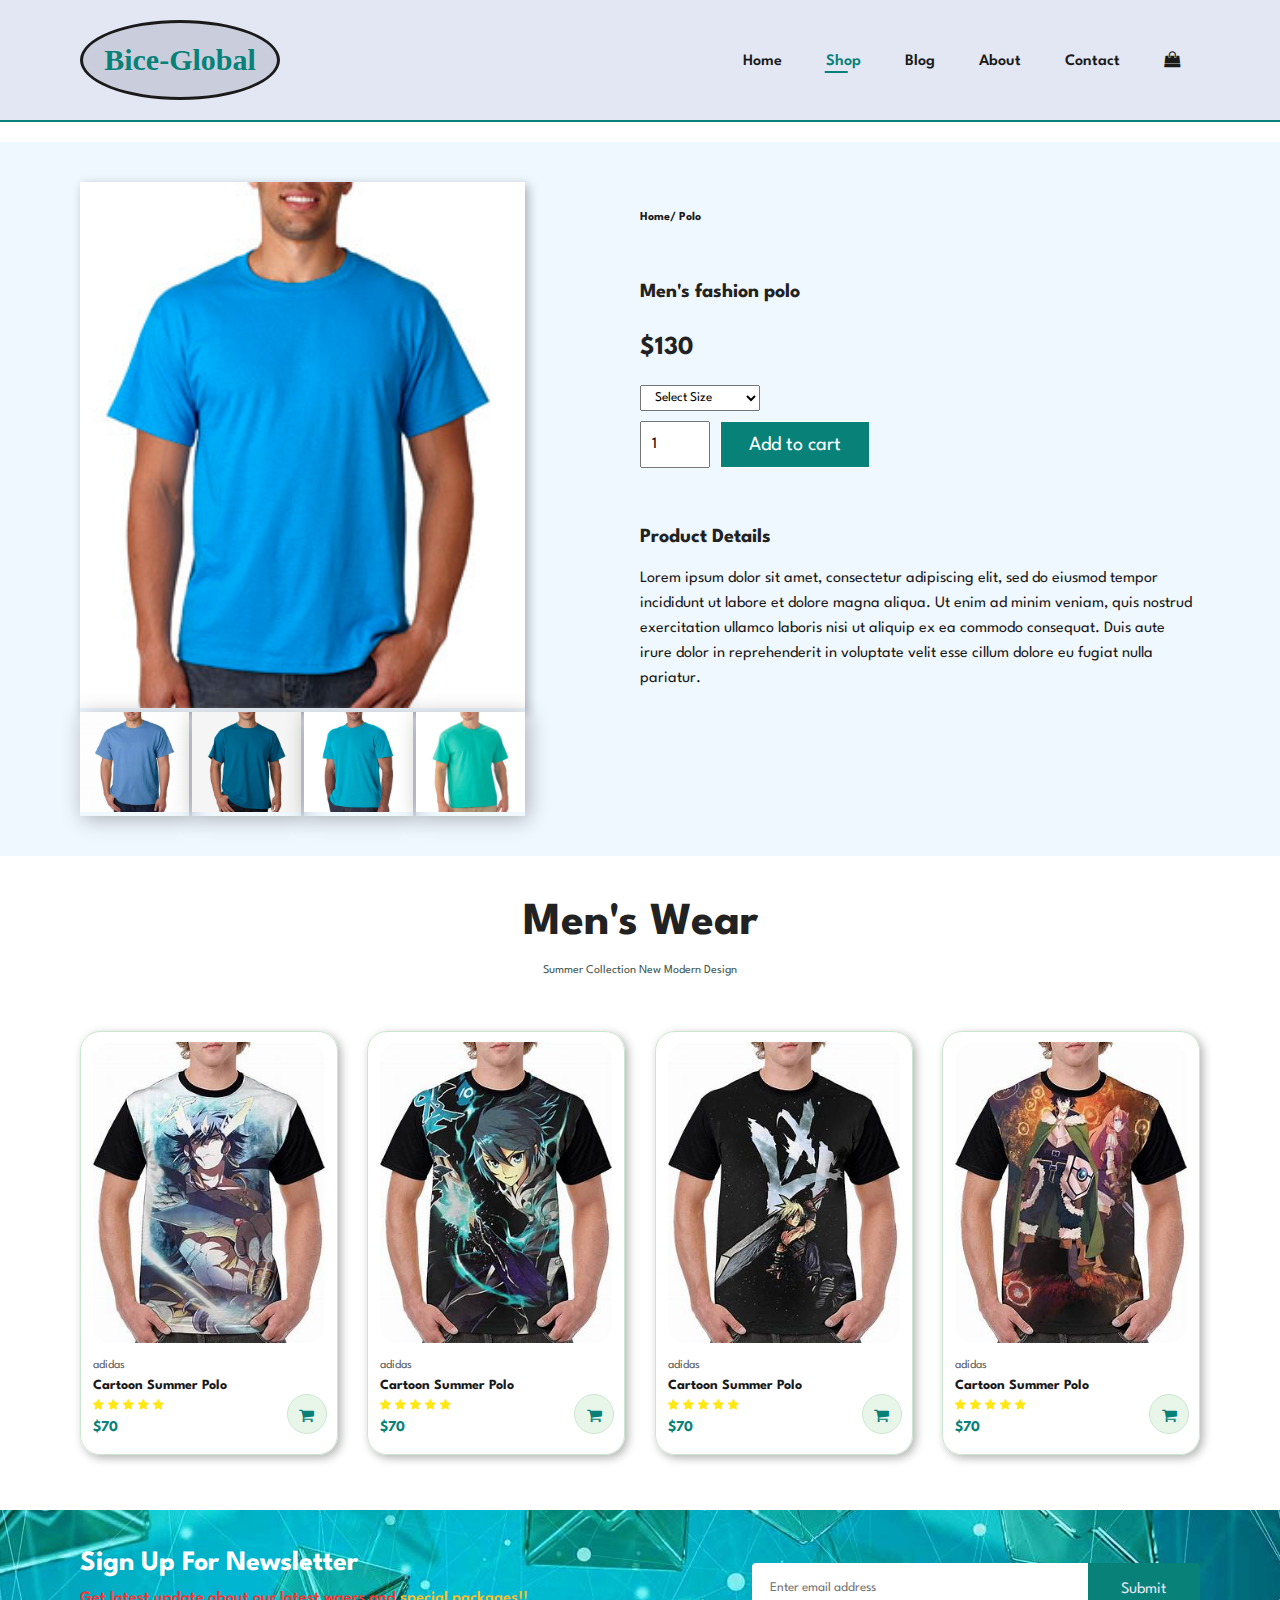
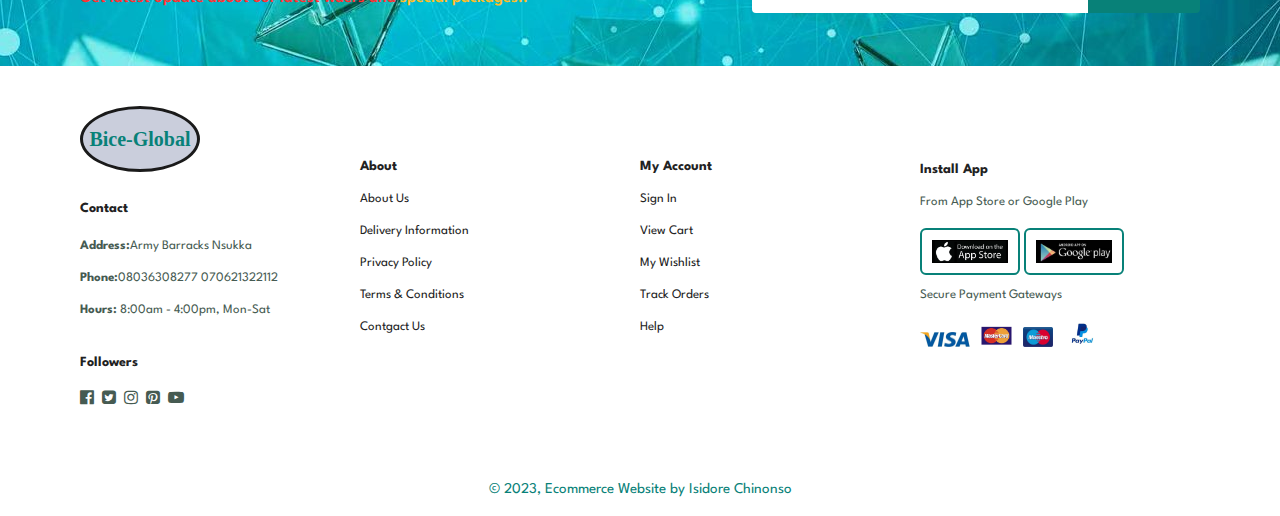
<file: product1.html>
<!DOCTYPE html>
 <html lang="en">
 <head>
    <link rel="stylesheet" href="styles/ecommerce.css">
    <link rel="stylesheet" href="styles/shop.css">
    <meta charset="UTF-8">
    <meta http-equiv="X-UA-Compatible" content="IE=edge">
    <meta name="viewport" content="width=device-width, initial-scale=1.0">
    <title>Isidoreclothings.com</title>
    <link rel="stylesheet" href="https://cdnjs.cloudflare.com/ajax/libs/font-awesome/4.7.0/css/font-awesome.min.css">
 </head>

 <body>
     <header id="header">
        <h2 class="logo"> Bice-Global </h2> 
        <nav>
            <ul>
                <li><a href="Index.html">Home</a></li>
                <li><a class="active" href="Shop.html">Shop</a></li>
                <li><a href="Blog.html">Blog</a></li>
                <li><a href="About.html">About</a></li>
                <li><a href="Contact.html">Contact</a></li>
                <li><a href="Cart.html"><i class="fa fa-shopping-bag" aria-hidden="true"></i></a></li>
            </ul>
        </nav>
     </header>

     <section id="prodetails" class="section-p1">
         <div class="single-pro">
                <div  class="single" >
                    <img src="singles/o1.jpg" width="100%" id="main" alt="#">
                </div>
             <div class="small-pros">
                 <div class="small-ones">
                     <img class="fit-in" src="singles/o2.jpg" width="100%" class="small-group" alt="#">
                 </div>

                 <div class="small-ones">
                     <img class="fit-in"  src="singles/o3.png" width="100%" class="small-group" alt="#">
                 </div>

                 <div class="small-ones">
                     <img class="fit-in" src="singles/o4.jpeg" width="100%" class="small-group" alt="#">
                 </div>

                 <div class="small-ones">
                     <img class="fit-in" src="singles/o5.jpeg" width="100%" class="small-group" alt="#">
                 </div>
                  
             </div>
         </div>

         <div class="single-pro-details">
             <h6>Home/ Polo</h6>
             <h4> Men's fashion polo</h4>
             <h2>$130</h2>
             <select>
                 <option>Select Size</option>
                 <option>Xl</option>
                 <option>Xxl</option>
                 <option>Large</option>
                 <option>Small</option>
             </select>
             <div class="form-shop">
                 <input type="number" value="1">
                 <button class="pro-button">Add to cart</button>
                </div>
             <h4>Product Details</h4>
             <span>Lorem ipsum dolor sit amet, consectetur adipiscing elit, sed do eiusmod tempor incididunt ut labore et dolore magna aliqua. Ut enim ad minim veniam, quis nostrud exercitation ullamco laboris nisi ut aliquip ex ea commodo consequat. Duis aute irure dolor in reprehenderit in voluptate velit esse cillum dolore eu fugiat nulla pariatur.</span>
         </div>

     </section>

     <section id="wadrobe" class="section-p1">
         <h2>Men's Wear</h2>
         <p>Summer Collection New Modern Design</p>
         <div class="pro-wadrobe">
             <div class="products">
                 <img src="wadrobe/w1.jpg" alt="" >
                 <div class="description">
                     <span>adidas</span>
                     <h5>Cartoon Summer Polo</h5>
                     <div class="star">
                         <i class="fa fa-star" aria-hidden="true"></i>
                         <i class="fa fa-star" aria-hidden="true"></i>
                         <i class="fa fa-star" aria-hidden="true"></i>
                         <i class="fa fa-star" aria-hidden="true"></i>
                         <i class="fa fa-star" aria-hidden="true"></i>
                     </div>
                     <h4>$70</h4>
                 </div>
                          <a href="#"><i class="fa fa-shopping-cart cart" aria-hidden="true"></i></a>
             </div>

              <div class="products">
                 <img src="wadrobe/w2.jpg" alt="" >
                 <div class="description">
                     <span>adidas</span>
                     <h5>Cartoon Summer Polo</h5>
                     <div class="star">
                         <i class="fa fa-star" aria-hidden="true"></i>
                         <i class="fa fa-star" aria-hidden="true"></i>
                         <i class="fa fa-star" aria-hidden="true"></i>
                         <i class="fa fa-star" aria-hidden="true"></i>
                         <i class="fa fa-star" aria-hidden="true"></i>
                     </div>
                     <h4>$70</h4>
                 </div>
                   <a href="#"><i class="fa fa-shopping-cart cart" aria-hidden="true"></i></a>
               </div>

               <div class="products">
                <img src="wadrobe/w3.jpg" alt="" >
             <div class="description">
                    <span>adidas</span>
                    <h5>Cartoon Summer Polo</h5>
                 <div class="star">
                     <i class="fa fa-star" aria-hidden="true"></i>
                     <i class="fa fa-star" aria-hidden="true"></i>
                     <i class="fa fa-star" aria-hidden="true"></i>
                     <i class="fa fa-star" aria-hidden="true"></i>
                     <i class="fa fa-star" aria-hidden="true"></i>
                 </div>
                    <h4>$70</h4>
             </div>
                <a href="#"><i class="fa fa-shopping-cart cart" aria-hidden="true"></i></a>
               </div>

               <div class="products">
                 <img src="wadrobe/w4.jpg" alt="" >
                 <div class="description">
                     <span>adidas</span>
                     <h5>Cartoon Summer Polo</h5>
                     <div class="star">
                         <i class="fa fa-star" aria-hidden="true"></i>
                         <i class="fa fa-star" aria-hidden="true"></i>
                         <i class="fa fa-star" aria-hidden="true"></i>
                         <i class="fa fa-star" aria-hidden="true"></i>
                         <i class="fa fa-star" aria-hidden="true"></i>
                     </div>
                     <h4>$70</h4>
                 </div>
                 <a href="#"><i class="fa fa-shopping-cart cart" aria-hidden="true"></i></a>
               </div>
         </div>
     </section>

     <section id="newsletter" class="section-p1 section-m1">
         <div class="newstext">
             <h4>Sign Up For Newsletter</h4>
             <p>Get latest update about our latest waers and <span>special packages!!</span></p>
         </div>

         <div class="form">
             <input type="email" placeholder="Enter email address">
             <button><a  class="fm">Submit </a></button>
         </div>
     </section>

     <footer class="section-p1">
         <div class="col">
             <h2 class="logo logo2"> Bice-Global </h2> 
             <!-- <img src="" alt="icon"> -->
             <h4 class="margin">Contact</h4> 
             <p> <strong>Address:</strong>Army Barracks Nsukka</p>
             <p> <strong> Phone:</strong>08036308277 070621322112</p>
             <p> <strong>Hours:</strong> 8:00am - 4:00pm, Mon-Sat</p>

             <div class="follow">
                 <h4>Followers</h4>
                 <div class="icons">
                     <i class="fa fa-facebook-official" aria-hidden="true"></i>
                     <i class="fa fa-twitter-square" aria-hidden="true"></i>
                     <i class="fa fa-instagram" aria-hidden="true"></i>
                     <i class="fa fa-pinterest-square" aria-hidden="true"></i>
                     <i class="fa fa-youtube-play" aria-hidden="true"></i>
                 </div>
             </div>
         </div>

         <div class="col">
             <h4>About</h4>
             <a href="#">About Us</a>
             <a href="#">Delivery Information</a>
             <a href="#">Privacy Policy</a>
             <a href="#">Terms & Conditions</a>
             <a href="#">Contgact Us</a>
         </div>

         <div class="col">
             <h4> My Account</h4>
             <a href="#">Sign In</a>
             <a href="#">View Cart</a>
             <a href="#">My Wishlist</a>
             <a href="#">Track Orders</a>
             <a href="#">Help</a>
         </div>

         <div class="col install">
             <h4>Install App</h4>
             <p>From App Store or Google Play</p>
             <div class="apps">
                 <img class="logo-apps"  src="logo/as.png" alt="">
                 <img class="logo-apps" src="logo/ps.jpg" alt=""> 
                 <p>Secure Payment Gateways</p> 
                 <img class="Payment" src="logo/vs.jpg" alt="">
                 <img class="Payment2" src="logo/mc.jpg" alt="">
                 <img class="Payment3" src="logo/mt.png" alt="">
                 <img class="Payment" src="logo/pp.jpg" alt="">
             </div>
         </div>
     </footer>
     <div class="copyright">
         <p> &copy; 2023, Ecommerce Website by Isidore Chinonso </p>
     </div>
  </body>
</html>
</file>
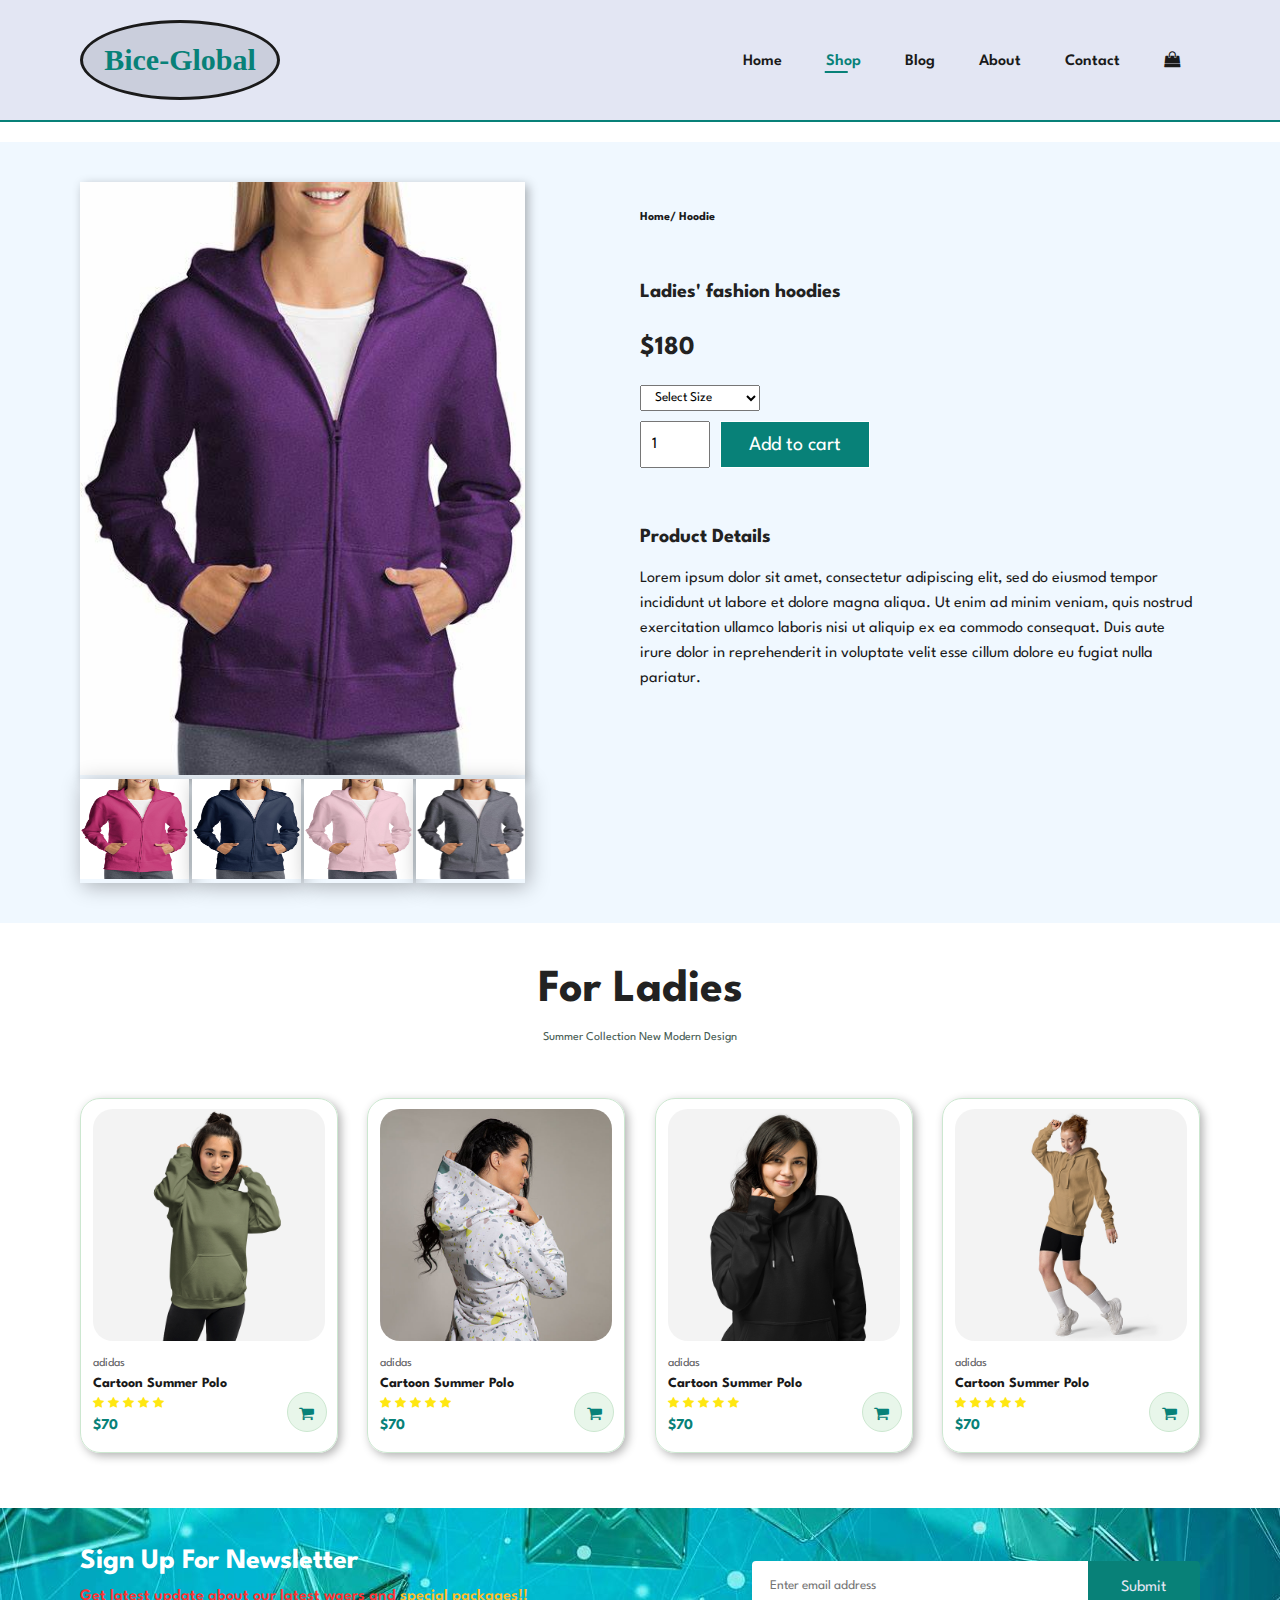
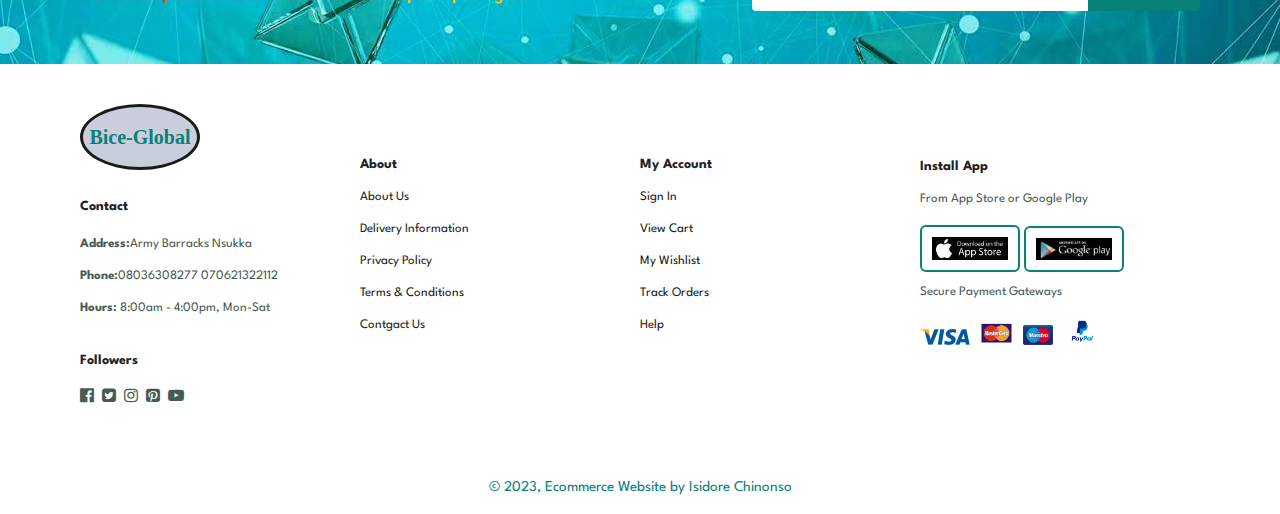
<file: product2.html>
<!DOCTYPE html>
 <html lang="en">
 <head>
    <link rel="stylesheet" href="styles/ecommerce.css">
    <link rel="stylesheet" href="styles/shop.css">
    <meta charset="UTF-8">
    <meta http-equiv="X-UA-Compatible" content="IE=edge">
    <meta name="viewport" content="width=device-width, initial-scale=1.0">
    <title>Isidoreclothings.com</title>
    <link rel="stylesheet" href="https://cdnjs.cloudflare.com/ajax/libs/font-awesome/4.7.0/css/font-awesome.min.css">
 </head>

 <body>
     <header id="header">
        <h2 class="logo"> Bice-Global </h2> 
        <nav>
            <ul>
                <li><a href="Index.html">Home</a></li>
                <li><a class="active" href="Shop.html">Shop</a></li>
                <li><a href="Blog.html">Blog</a></li>
                <li><a href="About.html">About</a></li>
                <li><a href="Contact.html">Contact</a></li>
                <li><a href="Cart.html"><i class="fa fa-shopping-bag" aria-hidden="true"></i></a></li>
            </ul>
        </nav>
     </header>

     <section id="prodetails" class="section-p1">
         <div class="single-pro">
                <div  class="single" >
                    <img src="singles/b1.jpg" width="100%" id="main" alt="#">
                </div>
             <div class="small-pros">
                 <div class="small-ones">
                     <img class="fit-in" src="singles/b2.jpeg" width="100%" class="small-group" alt="#">
                 </div>

                 <div class="small-ones">
                     <img class="fit-in"  src="singles/b3.jpeg" width="100%" class="small-group" alt="#">
                 </div>

                 <div class="small-ones">
                     <img class="fit-in" src="singles/b4.webp" width="100%" class="small-group" alt="#">
                 </div>

                 <div class="small-ones">
                     <img class="fit-in" src="singles/b5.webp" width="100%" class="small-group" alt="#">
                 </div>
                  
             </div>
         </div>

         <div class="single-pro-details">
             <h6>Home/ Hoodie</h6>
             <h4> Ladies' fashion hoodies</h4>
             <h2>$180</h2>
             <select>
                 <option>Select Size</option>
                 <option>Xl</option>
                 <option>Xxl</option>
                 <option>Large</option>
                 <option>Small</option>
             </select>
             <div class="form-shop">
                 <input type="number" value="1">
                 <button class="pro-button">Add to cart</button>
                </div>
             <h4>Product Details</h4>
             <span>Lorem ipsum dolor sit amet, consectetur adipiscing elit, sed do eiusmod tempor incididunt ut labore et dolore magna aliqua. Ut enim ad minim veniam, quis nostrud exercitation ullamco laboris nisi ut aliquip ex ea commodo consequat. Duis aute irure dolor in reprehenderit in voluptate velit esse cillum dolore eu fugiat nulla pariatur.</span>
         </div>

     </section>

     <section id="wadrobe" class="section-p1">
         <h2>For Ladies</h2>
         <p>Summer Collection New Modern Design</p>
         <div class="pro-wadrobe">
             <div class="products">
                 <img src="Hoodies/h1.jpg" alt="" >
                 <div class="description">
                     <span>adidas</span>
                     <h5>Cartoon Summer Polo</h5>
                     <div class="star">
                         <i class="fa fa-star" aria-hidden="true"></i>
                         <i class="fa fa-star" aria-hidden="true"></i>
                         <i class="fa fa-star" aria-hidden="true"></i>
                         <i class="fa fa-star" aria-hidden="true"></i>
                         <i class="fa fa-star" aria-hidden="true"></i>
                     </div>
                     <h4>$70</h4>
                  </div>
                 <a href="#"><i class="fa fa-shopping-cart cart" aria-hidden="true"></i></a>
             </div>

             <div class="products">
                 <img src="Hoodies/h2.jpg" alt="" >
                 <div class="description">
                     <span>adidas</span>
                     <h5>Cartoon Summer Polo</h5>
                     <div class="star">
                         <i class="fa fa-star" aria-hidden="true"></i>
                         <i class="fa fa-star" aria-hidden="true"></i>
                         <i class="fa fa-star" aria-hidden="true"></i>
                         <i class="fa fa-star" aria-hidden="true"></i>
                         <i class="fa fa-star" aria-hidden="true"></i>
                     </div>
                     <h4>$70</h4>
                 </div>
                  <a href="#"><i class="fa fa-shopping-cart cart" aria-hidden="true"></i></a>
              </div>

              <div class="products">
                 <img src="Hoodies/h3.jpg" alt="" >
                 <div class="description">
                     <span>adidas</span>
                     <h5>Cartoon Summer Polo</h5>
                     <div class="star">
                         <i class="fa fa-star" aria-hidden="true"></i>
                         <i class="fa fa-star" aria-hidden="true"></i>
                         <i class="fa fa-star" aria-hidden="true"></i>
                         <i class="fa fa-star" aria-hidden="true"></i>
                         <i class="fa fa-star" aria-hidden="true"></i>
                     </div>
                     <h4>$70</h4>
                 </div>
                 <a href="#"><i class="fa fa-shopping-cart cart" aria-hidden="true"></i></a>
              </div>

              <div class="products">
                 <img src="Hoodies/h4.jpg" alt="" >
                 <div class="description">
                     <span>adidas</span>
                     <h5>Cartoon Summer Polo</h5>
                     <div class="star">
                         <i class="fa fa-star" aria-hidden="true"></i>
                         <i class="fa fa-star" aria-hidden="true"></i>
                         <i class="fa fa-star" aria-hidden="true"></i>
                         <i class="fa fa-star" aria-hidden="true"></i>
                         <i class="fa fa-star" aria-hidden="true"></i>
                     </div>
                     <h4>$70</h4>
                 </div>
                 <a href="#"><i class="fa fa-shopping-cart cart" aria-hidden="true"></i></a>
             </div>
         </div>
     </section>

     <section id="newsletter" class="section-p1 section-m1">
         <div class="newstext">
             <h4>Sign Up For Newsletter</h4>
             <p>Get latest update about our latest waers and <span>special packages!!</span></p>
         </div>

         <div class="form">
             <input type="email" placeholder="Enter email address">
             <button><a  class="fm">Submit </a></button>
         </div>
     </section>

     <footer class="section-p1">
         <div class="col">
             <h2 class="logo logo2"> Bice-Global </h2> 
             <!-- <img src="" alt="icon"> -->
             <h4 class="margin">Contact</h4> 
             <p> <strong>Address:</strong>Army Barracks Nsukka</p>
             <p> <strong> Phone:</strong>08036308277 070621322112</p>
             <p> <strong>Hours:</strong> 8:00am - 4:00pm, Mon-Sat</p>

             <div class="follow">
                 <h4>Followers</h4>
                 <div class="icons">
                     <i class="fa fa-facebook-official" aria-hidden="true"></i>
                     <i class="fa fa-twitter-square" aria-hidden="true"></i>
                     <i class="fa fa-instagram" aria-hidden="true"></i>
                     <i class="fa fa-pinterest-square" aria-hidden="true"></i>
                     <i class="fa fa-youtube-play" aria-hidden="true"></i>
                 </div>
             </div>
         </div>

         <div class="col">
             <h4>About</h4>
             <a href="#">About Us</a>
             <a href="#">Delivery Information</a>
             <a href="#">Privacy Policy</a>
             <a href="#">Terms & Conditions</a>
             <a href="#">Contgact Us</a>
         </div>

         <div class="col">
             <h4> My Account</h4>
             <a href="#">Sign In</a>
             <a href="#">View Cart</a>
             <a href="#">My Wishlist</a>
             <a href="#">Track Orders</a>
             <a href="#">Help</a>
         </div>

         <div class="col install">
             <h4>Install App</h4>
             <p>From App Store or Google Play</p>
             <div class="apps">
                 <img class="logo-apps"  src="logo/as.png" alt="">
                 <img class="logo-apps" src="logo/ps.jpg" alt=""> 
                 <p>Secure Payment Gateways</p> 
                 <img class="Payment" src="logo/vs.jpg" alt="">
                 <img class="Payment2" src="logo/mc.jpg" alt="">
                 <img class="Payment3" src="logo/mt.png" alt="">
                 <img class="Payment" src="logo/pp.jpg" alt="">
             </div>
         </div>
     </footer>
     <div class="copyright">
         <p> &copy; 2023, Ecommerce Website by Isidore Chinonso </p>
     </div>
  </body>
</html>
</file>
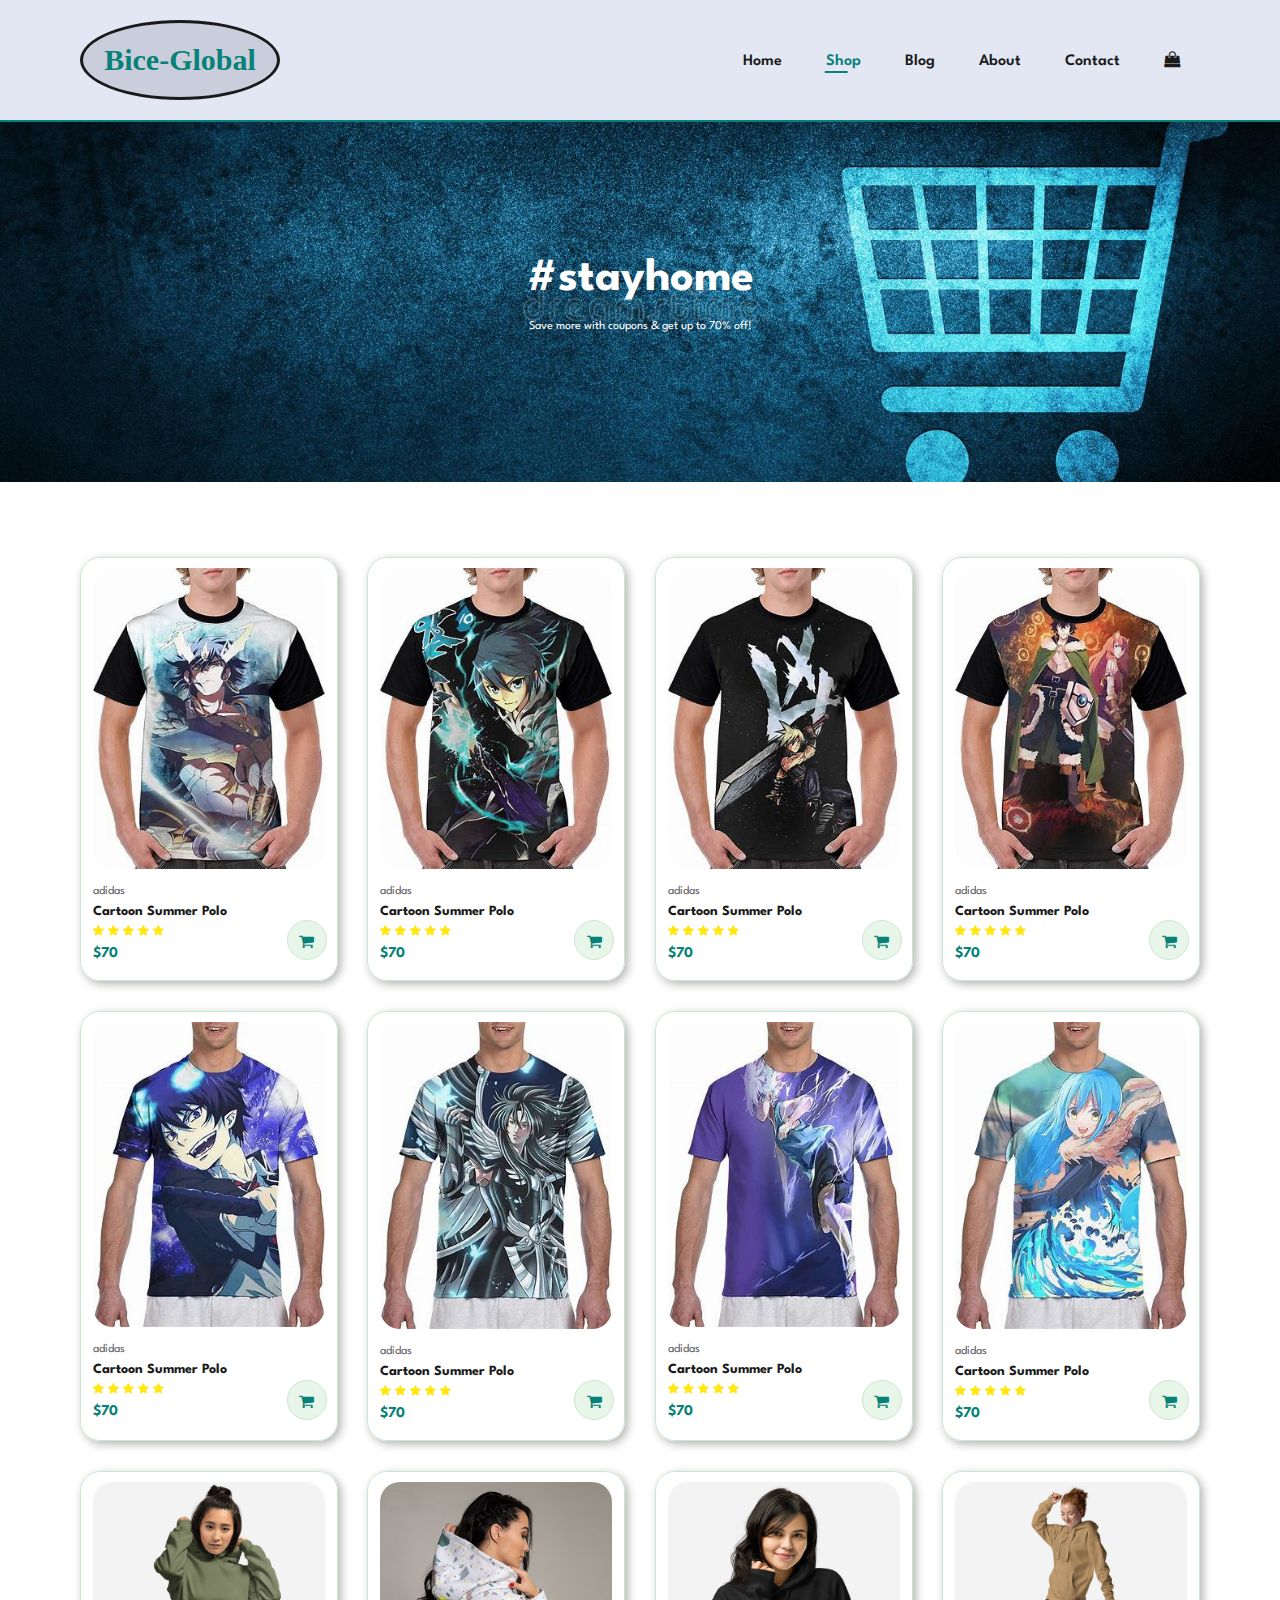
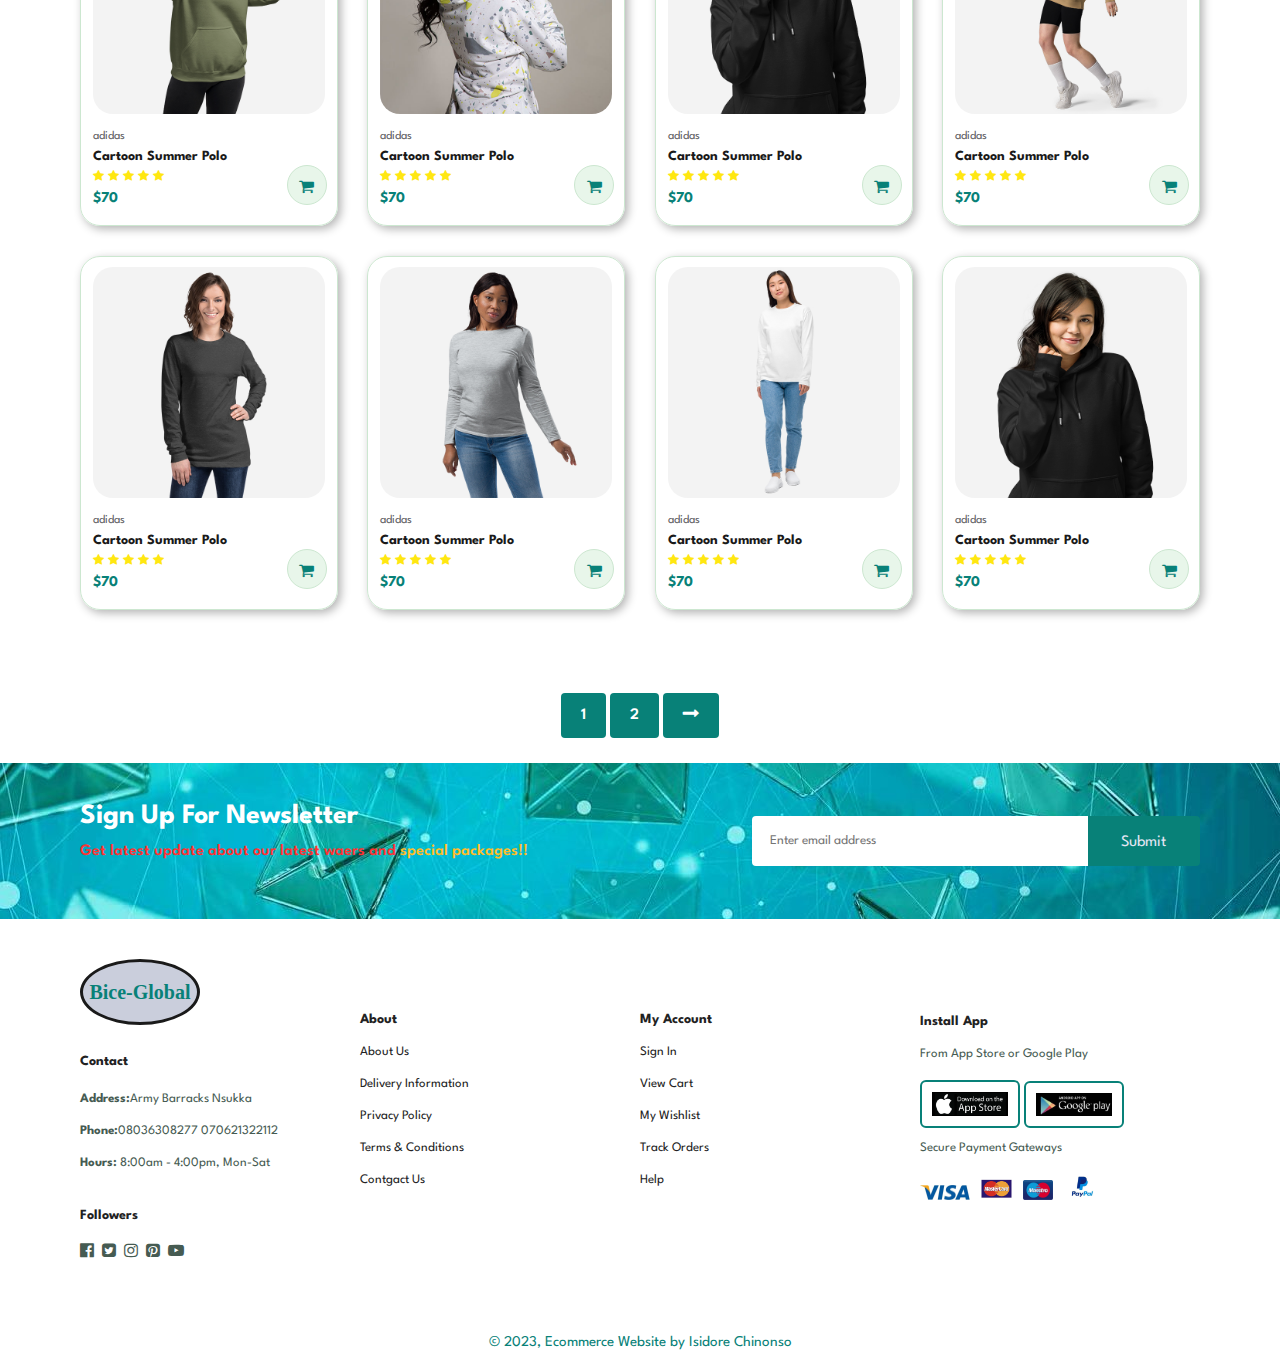
<file: Shop.html>
<!DOCTYPE html>
 <html lang="en">
 <head>
    <link rel="stylesheet" href="styles/ecommerce.css">
    <link rel="stylesheet" href="styles/shop.css">
    <meta charset="UTF-8">
    <meta http-equiv="X-UA-Compatible" content="IE=edge">
    <meta name="viewport" content="width=device-width, initial-scale=1.0">
    <title>Isidoreclothings.com</title>
    <link rel="stylesheet" href="https://cdnjs.cloudflare.com/ajax/libs/font-awesome/4.7.0/css/font-awesome.min.css">
 </head>

 <body>
     <header id="header">
        <h2 class="logo"> Bice-Global </h2> 
        <nav>
            <ul>
                <li><a href="Index.html">Home</a></li>
                <li><a class="active" href="Shop.html">Shop</a></li>
                <li><a href="Blog.html">Blog</a></li>
                <li><a href="About.html">About</a></li>
                <li><a href="Contact.html">Contact</a></li>
                <li><a href="Cart.html"><i class="fa fa-shopping-bag" aria-hidden="true"></i></a></li>
            </ul>
        </nav>
     </header>

     <section id="page-header"> 
         <h2>#stayhome</h2>
         <p>Save more with coupons &amp; get up to 70% off!</p>
     </section>

     <section id="wadrobe" class="section-p1">
         <div class="pro-wadrobe">
             <div class="products">
                 <li><a href="product1.html"><img src="wadrobe/w1.jpg" alt="" ></a></li>               
                  <div class="description">
                     <span>adidas</span>
                     <h5>Cartoon Summer Polo</h5>
                     <div class="star">
                          <i class="fa fa-star" aria-hidden="true"></i>
                          <i class="fa fa-star" aria-hidden="true"></i>
                          <i class="fa fa-star" aria-hidden="true"></i>
                          <i class="fa fa-star" aria-hidden="true"></i>
                          <i class="fa fa-star" aria-hidden="true"></i>
                      </div>
                      <h4>$70</h4>
                  </div>
                           <a href="#"><i class="fa fa-shopping-cart cart" aria-hidden="true"></i></a>
              </div>

               <div class="products">
                 <li><a href="product1.html"><img src="wadrobe/w2.jpg" alt="" ></a></li> 
                  <div class="description">
                      <span>adidas</span>
                      <h5>Cartoon Summer Polo</h5>
                      <div class="star">
                         <i class="fa fa-star" aria-hidden="true"></i>
                         <i class="fa fa-star" aria-hidden="true"></i>
                         <i class="fa fa-star" aria-hidden="true"></i>
                         <i class="fa fa-star" aria-hidden="true"></i>
                         <i class="fa fa-star" aria-hidden="true"></i>
                      </div>
                      <h4>$70</h4>
                  </div>
                    <a href="#"><i class="fa fa-shopping-cart cart" aria-hidden="true"></i></a>
                </div>

                <div class="products">
                 <li><a href="product1.html"><img src="wadrobe/w3.jpg" alt="" ></a></li> 
                 <div class="description">
                     <span>adidas</span>
                     <h5>Cartoon Summer Polo</h5>
                     <div class="star">
                         <i class="fa fa-star" aria-hidden="true"></i>
                         <i class="fa fa-star" aria-hidden="true"></i>
                         <i class="fa fa-star" aria-hidden="true"></i>
                         <i class="fa fa-star" aria-hidden="true"></i>
                         <i class="fa fa-star" aria-hidden="true"></i>
                     </div>
                     <h4>$70</h4>
                 </div>
                 <a href="#"><i class="fa fa-shopping-cart cart" aria-hidden="true"></i></a>
                </div>

                <div class="products">
                 <li><a href="product1.html"><img src="wadrobe/w4.jpg" alt="" ></a></li> 
                 <div class="description">
                      <span>adidas</span>
                      <h5>Cartoon Summer Polo</h5>
                      <div class="star">
                         <i class="fa fa-star" aria-hidden="true"></i>
                         <i class="fa fa-star" aria-hidden="true"></i>
                         <i class="fa fa-star" aria-hidden="true"></i>
                         <i class="fa fa-star" aria-hidden="true"></i>
                         <i class="fa fa-star" aria-hidden="true"></i>
                      </div>
                      <h4>$70</h4>
                  </div>
                  <a href="#"><i class="fa fa-shopping-cart cart" aria-hidden="true"></i></a>
                </div>

                <div class="products">
                  <li><a href="product1.html"><img src="wadrobe/w5.jpg" alt="" ></a></li> 
                  <div class="description">
                     <span>adidas</span>
                     <h5>Cartoon Summer Polo</h5>
                     <div class="star">
                         <i class="fa fa-star" aria-hidden="true"></i>
                         <i class="fa fa-star" aria-hidden="true"></i>
                         <i class="fa fa-star" aria-hidden="true"></i>
                         <i class="fa fa-star" aria-hidden="true"></i>
                         <i class="fa fa-star" aria-hidden="true"></i>
                     </div>
                     <h4>$70</h4>
                  </div>
                  <a href="#"><i class="fa fa-shopping-cart cart" aria-hidden="true"></i></a>
               </div>

              <div class="products">
                 <li><a href="product1.html"><img src="wadrobe/w6.jpg" alt="" ></a></li> 
                 <div class="description">
                     <span>adidas</span>
                     <h5>Cartoon Summer Polo</h5>
                     <div class="star">
                         <i class="fa fa-star" aria-hidden="true"></i>
                         <i class="fa fa-star" aria-hidden="true"></i>
                         <i class="fa fa-star" aria-hidden="true"></i>
                         <i class="fa fa-star" aria-hidden="true"></i>
                         <i class="fa fa-star" aria-hidden="true"></i>
                     </div>
                     <h4>$70</h4>
                  </div>
                  <a href="#"><i class="fa fa-shopping-cart cart" aria-hidden="true"></i></a>
               </div>

              <div class="products">
                 <li><a href="product1.html"><img src="wadrobe/w7.jpg" alt="" ></a></li> 
                  <div class="description">
                     <span>adidas</span>
                     <h5>Cartoon Summer Polo</h5>
                     <div class="star">
                         <i class="fa fa-star" aria-hidden="true"></i>
                         <i class="fa fa-star" aria-hidden="true"></i>
                         <i class="fa fa-star" aria-hidden="true"></i>
                         <i class="fa fa-star" aria-hidden="true"></i>
                         <i class="fa fa-star" aria-hidden="true"></i>
                     </div>
                     <h4>$70</h4>
                  </div>
                  <a href="#"><i class="fa fa-shopping-cart cart" aria-hidden="true"></i></a>
              </div>

              <div class="products">
                  <li><a class="remove" href="product1.html"><img src="wadrobe/w8.jpg" alt="" ></a></li> 
                  <div class="description">
                     <span>adidas</span>
                     <h5>Cartoon Summer Polo</h5>
                     <div class="star">
                         <i class="fa fa-star" aria-hidden="true"></i>
                         <i class="fa fa-star" aria-hidden="true"></i>
                         <i class="fa fa-star" aria-hidden="true"></i>
                         <i class="fa fa-star" aria-hidden="true"></i>
                         <i class="fa fa-star" aria-hidden="true"></i>
                     </div>
                     <h4>$70</h4>
                  </div>
                  <a href="#"><i class="fa fa-shopping-cart cart" aria-hidden="true"></i></a>
               </div>
          
             <div class="products">
                 <li><a href="product2.html"><img src="Hoodies/h1.jpg" alt="" ></a></li>
                 <div class="description">
                     <span>adidas</span>
                     <h5>Cartoon Summer Polo</h5>
                     <div class="star">
                         <i class="fa fa-star" aria-hidden="true"></i>
                         <i class="fa fa-star" aria-hidden="true"></i>
                         <i class="fa fa-star" aria-hidden="true"></i>
                         <i class="fa fa-star" aria-hidden="true"></i>
                         <i class="fa fa-star" aria-hidden="true"></i>
                     </div>
                     <h4>$70</h4>
                 </div>
                  <a href="#"><i class="fa fa-shopping-cart cart" aria-hidden="true"></i></a>
             </div>

              <div class="products">
                 <li><a href="product2.html"><img src="Hoodies/h2.jpg" alt="" ></a></li>
                 <div class="description">
                     <span>adidas</span>
                     <h5>Cartoon Summer Polo</h5>
                     <div class="star">
                         <i class="fa fa-star" aria-hidden="true"></i>
                         <i class="fa fa-star" aria-hidden="true"></i>
                         <i class="fa fa-star" aria-hidden="true"></i>
                         <i class="fa fa-star" aria-hidden="true"></i>
                         <i class="fa fa-star" aria-hidden="true"></i>
                     </div>
                     <h4>$70</h4>
                 </div>
                   <a href="#"><i class="fa fa-shopping-cart cart" aria-hidden="true"></i></a>
               </div>

               <div class="products">
                  <li><a href="product2.html"><img src="Hoodies/h3.jpg" alt="" ></a></li>
                  <div class="description">
                     <span>adidas</span>
                     <h5>Cartoon Summer Polo</h5>
                     <div class="star">
                         <i class="fa fa-star" aria-hidden="true"></i>
                         <i class="fa fa-star" aria-hidden="true"></i>
                         <i class="fa fa-star" aria-hidden="true"></i>
                         <i class="fa fa-star" aria-hidden="true"></i>
                         <i class="fa fa-star" aria-hidden="true"></i>
                     </div>
                      <h4>$70</h4>
                 </div>
                 <a href="#"><i class="fa fa-shopping-cart cart" aria-hidden="true"></i></a>
               </div>

               <div class="products">
                 <li><a href="product2.html"><img src="Hoodies/h4.jpg" alt="" ></a></li>
                 <div class="description">
                     <span>adidas</span>
                     <h5>Cartoon Summer Polo</h5>
                     <div class="star">
                         <i class="fa fa-star" aria-hidden="true"></i>
                         <i class="fa fa-star" aria-hidden="true"></i>
                         <i class="fa fa-star" aria-hidden="true"></i>
                         <i class="fa fa-star" aria-hidden="true"></i>
                         <i class="fa fa-star" aria-hidden="true"></i>
                     </div>
                     <h4>$70</h4>
                 </div>
                 <a href="#"><i class="fa fa-shopping-cart cart" aria-hidden="true"></i></a>
               </div>

               <div class="products">
                 <li><a href="product2.html"><img src="Hoodies/h5.jpg" alt="" ></a></li>
                 <div class="description">
                     <span>adidas</span>
                     <h5>Cartoon Summer Polo</h5>
                     <div class="star">
                         <i class="fa fa-star" aria-hidden="true"></i>
                         <i class="fa fa-star" aria-hidden="true"></i>
                         <i class="fa fa-star" aria-hidden="true"></i>
                         <i class="fa fa-star" aria-hidden="true"></i>
                         <i class="fa fa-star" aria-hidden="true"></i>
                     </div>
                     <h4>$70</h4>
                 </div>
                 <a href="#"><i class="fa fa-shopping-cart cart" aria-hidden="true"></i></a>
              </div>

             <div class="products">
                 <li><a href="product2.html"><img src="Hoodies/h6.jpg" alt="" ></a></li>
                 <div class="description">
                     <span>adidas</span>
                     <h5>Cartoon Summer Polo</h5>
                     <div class="star">
                         <i class="fa fa-star" aria-hidden="true"></i>
                         <i class="fa fa-star" aria-hidden="true"></i>
                         <i class="fa fa-star" aria-hidden="true"></i>
                         <i class="fa fa-star" aria-hidden="true"></i>
                         <i class="fa fa-star" aria-hidden="true"></i>
                     </div>
                     <h4>$70</h4>
                 </div>
                 <a href="#"><i class="fa fa-shopping-cart cart" aria-hidden="true"></i></a>
              </div>

             <div class="products">
                 <li><a href="product2.html"><img src="Hoodies/h7.jpg" alt="" ></a></li>
                 <div class="description">
                     <span>adidas</span>
                     <h5>Cartoon Summer Polo</h5>
                     <div class="star">
                         <i class="fa fa-star" aria-hidden="true"></i>
                         <i class="fa fa-star" aria-hidden="true"></i>
                         <i class="fa fa-star" aria-hidden="true"></i>
                         <i class="fa fa-star" aria-hidden="true"></i>
                         <i class="fa fa-star" aria-hidden="true"></i>
                     </div>
                     <h4>$70</h4>
                 </div>
                 <a href="#"><i class="fa fa-shopping-cart cart" aria-hidden="true"></i></a>
             </div>

             <div class="products">
                 <li><a href="product2.html"><img src="Hoodies/h8.jpg" alt="" ></a></li>
                 <div class="description">
                     <span>adidas</span>
                     <h5>Cartoon Summer Polo</h5>
                     <div class="star">
                         <i class="fa fa-star" aria-hidden="true"></i>
                         <i class="fa fa-star" aria-hidden="true"></i>
                         <i class="fa fa-star" aria-hidden="true"></i>
                         <i class="fa fa-star" aria-hidden="true"></i>
                         <i class="fa fa-star" aria-hidden="true"></i>
                     </div>
                     <h4>$70</h4>
                 </div>
                 <a href="#"><i class="fa fa-shopping-cart cart" aria-hidden="true"></i></a>
              </div>
         </div>
      </section>

      <section id="pagination" class="section-p1">
        <a href="#">1</a>
        <a href="#">2</a>
        <a href="#"><i class="fa fa-long-arrow-right" aria-hidden="true"></i></a>


      </section>

     <section id="newsletter" class="section-p1 section-m1">
         <div class="newstext">
             <h4>Sign Up For Newsletter</h4>
             <p>Get latest update about our latest waers and <span>special packages!!</span></p>
         </div>

         <div class="form">
             <input type="email" placeholder="Enter email address">
             <button><a  class="fm">Submit </a></button>
         </div>
     </section>

     <footer class="section-p1">
         <div class="col">
             <h2 class="logo logo2"> Bice-Global </h2> 
             <!-- <img src="" alt="icon"> -->
             <h4 class="margin">Contact</h4> 
             <p> <strong>Address:</strong>Army Barracks Nsukka</p>
             <p> <strong> Phone:</strong>08036308277 070621322112</p>
             <p> <strong>Hours:</strong> 8:00am - 4:00pm, Mon-Sat</p>

             <div class="follow">
                 <h4>Followers</h4>
                 <div class="icons">
                     <i class="fa fa-facebook-official" aria-hidden="true"></i>
                     <i class="fa fa-twitter-square" aria-hidden="true"></i>
                     <i class="fa fa-instagram" aria-hidden="true"></i>
                     <i class="fa fa-pinterest-square" aria-hidden="true"></i>
                     <i class="fa fa-youtube-play" aria-hidden="true"></i>
                 </div>
             </div>
         </div>

         <div class="col">
             <h4>About</h4>
             <a href="#">About Us</a>
             <a href="#">Delivery Information</a>
             <a href="#">Privacy Policy</a>
             <a href="#">Terms & Conditions</a>
             <a href="#">Contgact Us</a>
         </div>

         <div class="col">
             <h4> My Account</h4>
             <a href="#">Sign In</a>
             <a href="#">View Cart</a>
             <a href="#">My Wishlist</a>
             <a href="#">Track Orders</a>
             <a href="#">Help</a>
         </div>

         <div class="col install">
             <h4>Install App</h4>
             <p>From App Store or Google Play</p>
             <div class="apps">
                 <img class="logo-apps"  src="logo/as.png" alt="">
                 <img class="logo-apps" src="logo/ps.jpg" alt=""> 
                 <p>Secure Payment Gateways</p> 
                 <img class="Payment" src="logo/vs.jpg" alt="">
                 <img class="Payment2" src="logo/mc.jpg" alt="">
                 <img class="Payment3" src="logo/mt.png" alt="">
                 <img class="Payment" src="logo/pp.jpg" alt="">
             </div>
         </div>
     </footer>
     <div class="copyright">
         <p> &copy; 2023, Ecommerce Website by Isidore Chinonso </p>
     </div>
  </body>
</html>
</file>
<file: styles/ecommerce.css>
/* Universal */
 @import url('https://fonts.googleapis.com/css2?family=spartan:wght@100;200;300;400;500;600;700;800;900&display=swap');
 *{
    margin:0;
    padding: 0;
    box-sizing: border-box;
    font-family:'spartan', sans-serif;

 }

 h1 {
    font-size:50px;
    line-height: 64px;
    color: #222;

 }

 h2 {
    font-size:46px;
    line-height: 54px;
    color: #222;

 }

 h4 {
    font-size:20px;
    color: #222;

 }

 h6 {
    font-size:12px;
    font-weight: 700;

 }

 p {
    font-size:12px;
    margin: 15px 0px 20px 0px;
    color: #465b52;

 }

 .section-p1 {
    padding: 40px 80px;
 }

 .section-m1 {
    margin:40xp 0px ;
 }

 body {
    color: #1a1a1a;
    width: 100%;
 }

/* Header */
 #header {
    display: flex;
    flex-direction: row;
    align-items: center;
    justify-content: space-between;
    padding: 20px 80px;
    background: #e3e6f3;
    border-bottom:2px solid #088178;
    position: sticky;
    top: 0;
    left: 0;
    z-index: 999;
 }

 .logo {
    color: #088178;
    width: 200px;
    text-align: center;
    padding: 10px;
    font-family: BlinkMacSystemFont;
    font-size: 30px;
    font-weight: 700;
    background: #cacedc;
    border-radius: 80%;
    border: 3px solid #1a1a1a;
 }
 .logo2 {
    width: 120px;
    padding: 3px;
    font-size: 20px;
    
 }

 nav {
    display: flex;
    flex-direction: row;
    align-items: center;
    justify-content: center;
 }
 
 header ul {
    list-style-type: none;
 }

 header ul li {
    display: inline;
    padding: 0px 20px;
    position: relative;
 }
 
 header ul li a {
     color: #1a1a1a;
     font-size: 16px;
     font-weight: 600;
     text-decoration: none;
     transition: 0.3s ease;
 }
 
 header ul li a:hover,
 header ul li a.active {
     color: #088178;
 }
 
 header ul li a.active::after,
 header ul li a:hover::after {
    content: "";
    background-color: #088178;
    width: 30%;
    height: 2px;
    position: absolute;
    bottom: -4px;
    left: 40%;
    transform: translateX(-50%);
 }

/* Model Section */
#model {
    background-image: url("Model.jpg");
    background-repeat: no-repeat;
    background-size: cover;
    background-position: center top;
    width: 100%;
    height: 100vh;
    padding: 0 80px;
    display: flex;
    flex-direction: column;
    align-items: flex-start;
    justify-content: center;
  }

 #model h4 {
    padding-bottom: 15px;
 }

 #model h1 {
    color: #088178;
 }

 button a {
    text-decoration: none;
    color: #e3e6f3;
 }

 button a:hover{
    color: #f4d11f;
 }

 button {
    font-size: 20px;
    background-color: transparent;
    border: none;
 }

 .shop-now {
    padding: 14px 60px 14px 45px;
    background: linear-gradient(45deg, #088178, #0eefdd);
    animation: shine 1.5s ease-in-out infinite;
    border: 2px solid #f4d11f;
    border-radius: 50%;
 }
 
/* Features Section */
 #features {
    display: flex;
    align-items: center;
    justify-content: space-between;
     flex-wrap: wrap;
 }

 #features .fe-box {
    width: 160px;
    text-align: center;
    padding: 25px 15px;
    box-shadow: 3px 3px 10px rgba(0, 0, 0, 0.3);
    transition: 0.2s ease;
    border: 1px solid #cce7d0;
    border-radius: 4px;
    cursor: pointer;
    margin: 15px 0px;
 }

 #features .fe-box img {
    width: 100%;
    margin-bottom: 10px;
 }

 #features .fe-box:hover {
    box-shadow: 10px 10px 54px rgba(70, 62, 221, 0.1);
 }

 #features .fe-box h6 {
    display: inline-block;
    padding: 15px 8px 15px 8px;
    line-height:1px;
    border-radius: 4px;
    color: #088178;
    background-color: #fddde4;
 }

 #features .fe-box:nth-child(2) h6 {
    background-color: #cdebbc;
 }

 #features .fe-box:nth-child(3) h6 {
    background-color: #d1e8f2;
 }

 #features .fe-box:nth-child(4) h6 {
    background-color: #cdd4f8;
 }

 #features .fe-box:nth-child(5) h6 {
    background-color: #f6dbf6;
 }

 #features .fe-box:nth-child(6) h6 {
    background-color: #fff2e5;
 }

/* wadrobe section */
 #wadrobe {
    text-align: center;
 }

 #wadrobe .pro-wadrobe {
    display: flex;
    flex-wrap: wrap;
    justify-content: space-between;
    padding-top: 20px;
 }

 #wadrobe .products {
    width: 23%;
    min-width: 250px;
    padding: 10px 12px;
    border: 1px solid #cce7d0;
    border-radius: 20px;
    cursor: pointer;
    margin: 15px 0 ;
    transition: 0.2s ease;
    box-shadow: 3px 3px 10px rgba(0, 0, 0, 0.3);
    position: relative;
 }

 #wadrobe .products:hover{
    box-shadow: 10px 10px 54px rgba(70, 62, 221, 0.1);
 }
 
 #wadrobe .products img {
    width: 100%;
    border-radius: 20px;
 }

 #wadrobe .products .description {
    text-align: start;
    padding: 10px 0;

 }

 #wadrobe .products .description span {
    color: #606063;
    font-size: 12px;
 }
 
 #wadrobe .products .description h5 {
    padding-top: 7px;
    color: #1a1a1a;
    font-size: 14px;
 }
 
 #wadrobe .products .description i {
    font-size: 12px;
    padding-top: 7px;
    color: #ffe711;
 } 

 #wadrobe .products .description h4 {
    padding-top: 7px;
    font-size: 15px;
    font-weight: 700;
    color: #088178;
 }

 #wadrobe .products .cart {
    width: 40px;
    height: 40px;
    line-height: 40px;
    border-radius: 50px;
    color: #088178;
    background-color: #e8f6ea;
    font-weight: 500;
    border: 1px solid #cce7d0;
    position: absolute;
    bottom: 20px;
    right: 10px;

 }

/* banner section */
 #banner {
    display: flex;
    flex-direction:column;
    align-items: center;
    justify-content: center;
    background-image: url("preview.jpg");
    background-size:cover;
    background-position: center;
    width: 100%;
    height: 200px;
 }

 #banner h4 {
    color: white;
    font-size: 15px;
 }

 #banner h2 {
    color: white;
    font-size: 30px;
    padding: 10px 0px;
    margin-bottom: 10px;
 }

 #banner h2 span {
    color: #ef3636;
 }

 .explore {
    cursor: pointer;
    border: none;
    outline:none ;
    transition: 0.2s ease;
    border-radius: 4px;
    background-color: #fff;
    font-size:14px ;
    font-weight: 600;
    padding: 15px 30px;
    color: #000;
 }

 .explore:hover{
    color: #ef3636;
 }

/* collection section */
 #collection{
    display: flex;
    flex-direction: row;
    align-items: center;
    justify-content: space-between;
    flex-wrap: wrap;
 }

 #collection .collection-box {
    display: flex;
    flex-direction:column;
    align-items: flex-start;
    justify-content: center;
    background-image: url("wr1.jpg");
    background-size:cover;
    background-position: center;
    min-width: 500px;
    height: 50vh;
    padding: 30px;
 }

 #collection .collection-box1 {
    background-image: url("wr2.jpg");
 }

 #collection h4{
    color: rgb(255, 50, 50);
    font-size: 20px;
    font-weight: 300;
 }

 #collection h2{
    color:  rgb(255, 50, 50);
    font-size: 28px;
    font-weight: 800;
 }

 #collection span{
    color: #fff;
    font-size: 14px;
    font-weight: 500;
    padding-bottom: 15px;
 }

 .normal1{
    background-color: transparent;
    cursor: pointer;
    border: none;
    outline:none ;
    transition: 0.2s ease;
    font-size:14px ;
    font-weight: 600;
    padding: 15px 30px;
    color: #fff;
 }

 #collection button {
    border: 2px solid white;
    padding: 8px;
 }

 #collection .normal1:hover {
    color:rgb(255, 50, 50);
 }

 #collection button:hover {
    border: 2px solid rgb(255, 50, 50);
    background-color: white;
 }

/* ads models section */
 #ads-models{
    display: flex;
    flex-direction: row;
    align-items: center;
    justify-content: space-between;
    flex-wrap: wrap;
    padding: 0 80px;
 }

 #ads-models .collection-box {
    display: flex;
    flex-direction:column;
    align-items: flex-start;
    justify-content: center;
    background-image: url("w3.jpg");
    background-size:cover;
    background-position: center top;
    min-width: 300px;
    height: 30vh;
    padding: 20px;
    margin-bottom: 20px;
 }

 #ads-models .collection-box2{
    background-image: url("w4.jpg");
 }

 #ads-models .collection-box3 {
    background-image: url("w5.jpg");
   
 }

 #ads-models h2 {
    color: white;
    font-weight: 900;
    font-size: 28px;
 }

 #ads-models h3 {
    color: rgb(255, 50, 50);
    font-weight: 800;
    font-size: 15px;
 }

 #newsletter {
    display: flex;
    justify-content: space-between;
    align-items: center;
    flex-wrap: wrap;
    background-image: url("w6.jpg");
    background-repeat: no-repeat;
    background-position: center;
 }
 
  #newsletter h4 {
    font-size: 28px;
    font-weight: 700;
    color: #fff;
 }
  
  #newsletter p {
    font-size: 16px;
    font-weight: 600;
    color: rgb(255, 50, 50);
 }
   
  #newsletter p span{
    color:#ffbd27;
 }
  
 #newsletter .form {
    display: flex;
    width: 40%;
 }

 #newsletter .form input {
      height: 3.125rem;
      width: 100%;
      padding: 0 1.25em;
      border: 1px solid transparent;
      border-top-left-radius: 4px;
      border-bottom-left-radius: 4px;
      outline: none;
 }
   
 #newsletter .form button {
    height: 3.125rem;
      width: 30%;
      padding: 0 1.25em;
      border: 1px solid transparent;
      outline: none;
      background-color:#088178;
      color: white;
      white-space: nowrap;
      border-top-right-radius: 4px;
      border-bottom-right-radius: 4px;
 }

 #newsletter .form button .fm{
      font-size: 16px;
      justify-content: center;
      align-items: center;
 }

 footer {
   display: flex;
   flex-direction: row;
   align-items: center;
   flex-wrap: wrap;
   justify-content: space-between;
 }

 .logo-apps {
   width: 100px;
 }

footer .col {
   width: 25%;
    display: flex;
    flex-direction: column;
    align-items: starts;
    margin-bottom: 20px;
}
 footer .col p{
    margin-bottom: 20px;
 } 

 .Payment{
    width: 50px;
 }

 .Payment2 {
    width: 45px;
 }

 .Payment3{
    width: 30px;
 }

 footer h4 {
    margin-bottom: 20px;
    font-size: 14px;
 }

 .margin {
    margin-top: 30px;
    font-size: 14px;
    padding-bottom:5px;
 }

 footer p {
    font-size: 13px;
    margin: 0 0 8px 0;
 }

 footer a {
    font-size: 13px;
    padding-bottom: 10px;
    text-decoration: none;
    color: #222;
    margin-bottom: 10px;
 }

 footer .follow {
    padding-top: 20px;
 }

 footer .follow i{
    color: #465b52;
    padding-right:4px;
    cursor: pointer;
 }

 footer .logo-apps {
    padding: 10px;
    border: 2px solid #088178;
    border-radius: 6px;
    margin-bottom: 10px;
 }

 footer a:hover, footer i:hover {
    color: #088178;
 }

 .copyright {
    display: flex;
    text-align: center;
    align-items: center;
    justify-content: center;
 }

 .copyright p {
    font-size: 15px;
    color: #088178;
 } 

 /* Styles for laptops go here */
 @media (min-width: 1024px) {
   
 }


 /* Styles for tablets go here */
 @media (min-width: 768px) and (max-width: 1023px) {

   /* Universal */
   * {
     margin: 0;
     padding: 0;
     box-sizing: border-box;
     font-family: 'spartan', sans-serif;
   }
 
   h1 {
     font-size: 24px;
     line-height: 30px;
     color: #222;
   }
 
   h2 {
     font-size: 20px;
     line-height: 26px;
     color: #222;
   }
 
   h4 {
     font-size: 14px;
     color: #222;
   }
 
   h6 {
     font-size: 10px;
     font-weight: 700;
   }
 
   p {
     font-size: 10px;
     margin: 10px 0px 15px 0px;
     color: #465b52;
   }
 
   .section-p1 {
     padding: 20px 15px;
   }
 
   .section-m1 {
     margin: 20px 0px;
   }
 
 body {
     color: #1a1a1a;
     width: 100%;
   }
 
   /* Header */
   #header {
     display: flex;
     flex-direction: column;
     padding: 10px 15px;
   }
 
   .logo {
     width: 100px;
     padding: 8px;
     font-size: 15px;
     margin-bottom: 10px;
   }
 
   .logo2 {
     width: 70px;
     padding: 2px;
     font-size: 12px;
     margin-bottom: 0px;
 }
 
    nav {
     padding-bottom: 5px;
 }
 
   header ul li {
     padding: 0px 5px;
   }
 
   /* Model Section */
   #model {
     height: 300px;
     padding: 0 15px;
   }
 
   .shop-now {
     padding: 10px 30px 10px 25px;
   }
 
   /* Features Section */
   #features {
     justify-content: center;
   }
 
   #features .fe-box {
     width: 150px;
     margin: 8px 10px 8px 0px;
   }
 
   #features .fe-box img {
     width: 70%;
     margin-bottom: 8px;
   }
 
   /* wadrobe section */
   #wadrobe .pro-wadrobe {
     justify-content: center;
   }
 
   #wadrobe .products {
     width: 58%;
     min-width: 200px;
   }
 
   #wadrobe .products .cart {
     width: 28px;
     height: 28px;
     line-height: 28px;
   }
 
   /* banner section */
   #banner {
     width: 100%;
     height: 100px;
     padding: 10px;
   }
 
   #banner h4 {
     font-size: 10px;
   }
 
   #banner h2 {
     font-size: 16px;
     padding: 5px 0px;
     margin-bottom: 5px;
   }
 
   .explore {
     font-size: 10px;
     font-weight: 600;
     padding: 8px 16px;
   }
 
   /* collection section */
   #collection .collection-box {
     display: flex;
     flex-direction: column;
     background-position: center top;
     min-width: 390px;
     height: 200px;
     padding: 10px;
     margin-bottom: 10px;
   }
 
   #collection h2 {
     font-size: 16px;
   }
 
   #collection span {
     font-size: 10px;
     font-weight: 500;
     padding-bottom: 8px;
   }
 
   .normal1 {
     font-size: 10px;
     font-weight: 600;
     padding: 8px 16px;
   }
 
   #collection button {
     padding: 4px;
   }
 
   /* ads models section */
   #ads-models {
     align-items: center;
     justify-content: center;
   }
 
   #ads-models .collection-box {
     width: 80%;
     height: 150px;
     padding: 10px;
     margin-bottom: 10px;
   }
 
   #ads-models h2 {
     font-size: 14px;
   }
 
   #ads-models h3 {
     font-size: 10px;
   }
 
   /* newsletter section */
   #newsletter h4 {
     font-size: 18px;
   }
 
   #newsletter p {
     font-size: 13px;
   }
 
   #newsletter .form {
     display: flex;
     flex-direction: row;
     width: 100%;
   }
 
   #newsletter .form input {
     height: 2.5rem;
     width: 100%;
     padding: 0 1em;
     border-top-left-radius: 4px;
     border-bottom-left-radius: 4px;
     margin-bottom: 8px;
   }
 
   #newsletter .form button {
     height: 2.5rem;
     width: 50%;
     padding: 0 1em;
     font-size: 10px;
     font-weight: 600;
     border-top-right-radius: 4px;
     border-bottom-right-radius: 4px;
   }
 
   footer {
     justify-content: space-between;
   }
 
   footer .col {
     width: 40%;
     display: flex;
     flex-direction: column;
     align-items: start;
     margin-bottom: 20px;
   }
 
   footer .col p {
     margin-bottom: 10px;
   }
 
   .Payment {
     width: 20px;
   }
 
   .Payment2 {
     width: 18px;
   }
 
   .Payment3 {
     width: 15px;
   }
 
   footer h4 {
     margin-bottom: 10px;
     font-size: 10px;
   }
 
   .margin {
     margin-top: 20px;
     font-size: 10px;
     padding-bottom: 4px;
   }
 
   footer p {
     font-size: 10px;
     margin: 0 0 6px 0;
   }
 
   footer a {
     font-size: 10px;
     padding-bottom: 8px;
     text-decoration: none;
     color: #222;
     margin-bottom: 8px;
   }
 
   footer .follow {
     padding-top: 15px;
   }
 
   footer .follow i {
     color: #465b52;
     padding-right: 4px;
     cursor: pointer;
   }
 
   footer .logo-apps {
     padding: 6px;
     border: 2px solid #088178;
     border-radius: 6px;
     margin-bottom: 8px;
   }
 
   footer a:hover,
   footer i:hover {
     color: #088178;
   }
 
 }

 
     /* Styles for mobile devices */
@media (max-width: 767px) {
   /* Universal */
   * {
       margin: 0;
       padding: 0;
       box-sizing: border-box;
       font-family: 'spartan', sans-serif;
   }

   h1 {
       font-size: 24px;
       line-height: 30px;
       color: #222;
   }

   h2 {
       font-size: 20px;
       line-height: 26px;
       color: #222;
   }

   h4 {
       font-size: 14px;
       color: #222;
   }

   h6 {
       font-size: 10px;
       font-weight: 700;
   }

   p {
       font-size: 10px;
       margin: 10px 0px 15px 0px;
       color: #465b52;
   }

   .section-p1 {
       padding: 20px 15px;
   }

   .section-m1 {
       margin: 20px 0px;
   }

   body {
       color: #1a1a1a;
       width: 100%;
   }

   /* Header */
   #header {
      display: flex;
      flex-direction: column;
      padding: 10px 15px;
      
   }

   .logo {
       width: 100px;
       padding: 8px;
       font-size: 15px;
       margin-bottom: 10px;
   }

   .logo2 {
       width: 70px;
       padding: 2px;
       font-size: 12px;
       margin-bottom: 0px;
   }

   nav {

       padding-bottom: 5px;
   }

   header ul li {
       padding: 0px 5px;
   }


   /* Model Section */
   #model {
       
       height: 300px;
       padding: 0 15px;
   }
  
   .shop-now {
       padding: 10px 30px 10px 25px;
   }

   /* Features Section */
   #features {
       justify-content: center;
   }

   #features .fe-box {
       width: 150px;
       margin: 8px 10px 8px 0px;
   }

   #features .fe-box img {
       width: 70%;
       margin-bottom: 8px;
   }

   /* wadrobe section */
   #wadrobe .pro-wadrobe {
       justify-content: center;   
   }

   #wadrobe .products {
       width: 58%;
       min-width: 200px;
       
   }

  
   #wadrobe .products .cart {
       width: 28px;
       height: 28px;
       line-height: 28px;
   }

   /* banner section */
   #banner {
       width: 100%;
       height: 100px;
       padding: 10px;
   }

   #banner h4 {
       font-size: 10px;
   }

   #banner h2 {  
       font-size: 16px;
       padding: 5px 0px;
       margin-bottom: 5px;
   }
   .explore {
       font-size: 10px;
       font-weight: 600;
       padding: 8px 16px; 
   }

   /* collection section */
  

   #collection .collection-box {
       display: flex;
       flex-direction: column;
       background-position: center top;
       min-width: 390px;
       height: 200px;
       padding: 10px;
       margin-bottom: 10px;
   }
   #collection h2 {
      
       font-size: 16px;
      
   }

   #collection span {
   
       font-size: 10px;
       font-weight: 500;
       padding-bottom: 8px;
   }

   .normal1 {
       font-size: 10px;
       font-weight: 600;
       padding: 8px 16px;
   }

   #collection button {
       padding: 4px;
   }

   /* ads models section */
   #ads-models {
       align-items: center;
       justify-content: center;
      
   }

   #ads-models .collection-box {
       width: 80%;
       height: 150px;
       padding: 10px;
       margin-bottom: 10px;
   }

  
   #ads-models h2 {
       font-size: 14px;
   }

   #ads-models h3 {
       font-size: 10px;
   }

   /* newsletter section */
  
   #newsletter h4 {
       font-size: 18px;
   }

   #newsletter p {
       font-size: 13px;
   }

 

   #newsletter .form {
       display: flex;
       flex-direction: row;
       width: 100%;
   }

   #newsletter .form input {
       height: 2.5rem;
       width: 100%;
       padding: 0 1em;
       border-top-left-radius: 4px;
       border-bottom-left-radius: 4px;
       margin-bottom: 8px;
   }

   #newsletter .form button {
       height:2.5rem;
       width: 50%;
       padding: 0 1em;
       font-size: 10px;
       font-weight: 600;
       border-top-right-radius: 4px;
       border-bottom-right-radius: 4px;
   }

  
   footer {
   
      justify-content: space-between;
   }
   
  
   footer .col {
    width:40%;
    display: flex;
    flex-direction: column;
    align-items: start;
    margin-bottom: 20px;
    
   }

   footer .col p {
       margin-bottom: 10px;
   }

   .Payment {
       width: 20px;
   }

   .Payment2 {
       width: 18px;
   }

   .Payment3 {
       width: 15px;
   }

   footer h4 {
       margin-bottom: 10px;
       font-size: 10px;
   }

   .margin {
       margin-top: 20px;
       font-size: 10px;
       padding-bottom: 4px;
   }

   footer p {
       font-size: 10px;
       margin: 0 0 6px 0;
   }

   footer a {
       font-size: 10px;
       padding-bottom: 8px;
       text-decoration: none;
       color: #222;
       margin-bottom: 8px;
   }

   footer .follow {
       padding-top: 15px;
   }

   footer .follow i {
       color: #465b52;
       padding-right: 4px;
       cursor: pointer;
   }

   footer .logo-apps {
       padding: 6px;
       border: 2px solid #088178;
       border-radius: 6px;
       margin-bottom: 8px;
   }

   footer a:hover,
   footer i:hover {
       color: #088178;
   }

}
</file>
<file: styles/shop.css>
#page-header {
     background-image: url("R\ \(1\).jpg");
     background-repeat: no-repeat;
     background-position: right center;
     background-size: cover;
     width: 100%;
     height: 40vh;
     display: flex;
     flex-direction: column;
     text-align: center;
     align-items: center; 
     justify-content: center;
   }
    .products li {
     list-style:none; 
     text-decoration: none;
   }
   #page-header h2, #page-header p{
     color: white;
    
   }
   #pagination{
     text-align: center;
   }
   #pagination a {
     text-decoration: none;
     background-color: #088178;
     padding: 15px 20px;
     border-radius: 4px;
     color: #fff;
     font-weight: 600;
   }

   #pagination a i {
     font-size: 16px;
     font-weight: 600;
   }

   .pro-wadrobe .products li a {
     text-decoration: none;
     list-style-type: none;
   }

   #prodetails .single-pro {
    width: 40%;
    margin-right: 50px;
   }
   .single{
    margin-right: 3px;
    transition: 0.2s ease;
    box-shadow: 3px 3px 10px rgba(0, 0, 0, 0.3);
   }
    .single:hover {
    transition: 0.2s ease;
    box-shadow: 3px 3px 2px rgba(0, 0, 0, 0.3);
   }

   .small-pros {
     display: flex;
     justify-content: space-between;
     
   }
   .small-ones {
    margin-right: 3px;
    flex-basis: 45%;
    cursor: pointer;
    transition: 0.2s ease;
    box-shadow: 3px 3px 20px rgba(0, 0, 0, 0.3);
   }
   .small-ones:hover {
    transition: 0.2s ease;
    box-shadow: 3px 3px 5px rgba(0, 0, 0, 0.3);
   }
   .fit-in { 
    width: 150ox;
    height: 100px;
  }
   .single-pro-details{
    padding-top: 30px;
    width: 50%;
    display: flex;
    flex-direction: column;
   }
   .single-pro-details h4 {
    padding: 40px 0 20px 0 ;
    margin-top: 20px;
   }
   .single-pro-details h2 {
    font-size: 26px;
   }
   .single-pro-details select {
    width: 120px;
    display:flex;
    padding: 5px 10px ;
    margin-top: 10px;
   }
   .single-pro-details input {
    display:flex;
    font-size: 16px;
    height: 47px;
    width: 70px;
    padding: 5px 10px ;
    margin-top: 10px;
   }

   .single-pro-details input:focus{
    outline: none;
   }
   #prodetails{
    margin-top: 20px;
    display: flex;
    flex-direction: row;
    justify-content: space-between;
    background-color: aliceblue;
   }

   .form-shop{ 
   display: flex;
   flex-direction: row;
   }
    .single-pro-details button{
    margin-top: 10px;
    margin-left: 10px;
    height: 47px;
    width: 150px;
    padding:5px 10px ;
    border: 1px solid white;
    outline: none;
    background-color:#088178;
    color: white;
   }
   .single-pro-details span {
    line-height: 25px;
   }
</file>
<file: styles/blog.css>
.blog-head{
     background-image: url("blogbg.webp");
     background-repeat: no-repeat;
     background-position: bottom center;
     background-size: cover;
     width: 100%;
     height: 40vh;
     display: flex;
     flex-direction: column;
     text-align: center;
     align-items: center; 
     justify-content: center;
}

 .blog-head h2, .blog-head p{
    color: white;
 }
 #blog {
    padding: 150px 150px 0 150px;
 }
 #blog .blog-box {
    width: 100%;
    display: flex;
    align-items: center;
    position: relative;
    margin-bottom: 60px;
 }
 .blog-img img {
    object-fit: cover;
    width: 100%;
   
 }
 .blog-img {
    margin-right: 50px
 }
 #blog .blog-details {
    width: 50%;
 }

 #blog .blog-details a {
    text-decoration: none;
    color: black;
    font-size: 12px;
    font-weight: 700;
    position: relative;
    transition: 0.3s ease;
 }

 #blog .blog-details a::after {
   content:"";
   height: 2px;
   width: 40px;
   background-color: black;
   position: absolute;
   top: 4px;
   right: -50px;
 }

 #blog .blog-details a:hover {
    color: #088178;
   
 }
 #blog .blog-details a:hover::after {
   color: #088178;
  
}
 #blog .blog-box h1 {
   position: absolute;
   top: -40px;
   left: 0;
   font-size: 70px;
   font-weight: 700;
   color: #c9cbce;
   z-index: -9;
 }

 .bblog {
   height: 350px;
   width: 100%;
 }
</file>
<file: styles/cart.css>
.check-out {
    background-image: url("R.jpg");  
    background-position:center;
    background-repeat: no-repeat;
    background-size: cover;
    width: 100%;
    height: 40vh;
    display: flex;
    flex-direction: column;
    text-align: center;
    align-items: center; 
    justify-content: center;
 }

 .check-out h2, .check-out p{
    color: white;
 }

#cart table {
    width: 100%;
    border-collapse: collapse;
    table-layout: fixed;
    white-space: nowrap;
}

#cart table tbody td img {
    width: 70px;
   height: 75px;
}


#cart table tbody td:nth-child(1) {
    width: 100px;
    text-align: center;
}


#cart table tbody td a{
    color: grey;
}

#cart table tbody td:nth-child(3) {
    width: 250px;
}

#cart table tbody td:nth-child(4),
#cart table tbody td:nth-child(5),
#cart table tbody td:nth-child(6) {
    width: 150px;
 }
 #cart table tbody td:nth-child(5) input {
    width: 60px;
    height: 30px;
 }
 #cart table thead {
    border: 1px solid #e2e9e1;
    border-left: none;
    border-right: none;
 }

 #cart table thead td {
   font-size: 13px;
   font-weight: 700;
   text-transform: uppercase;
   padding: 18px 0px;
 }
 
 #cart table tbody tr td {
    padding-top: 15px;
 }

 #cart table tbody td {
    font-size: 15px;
 }
 
 #cart table thead tr td:nth-child(1){
   padding-left: 50px;
 }

 #cart-add {
    display: flex;
    flex-wrap: wrap;
    justify-content: space-between;
 }

 #coupon{
    width: 50%;
    margin-bottom: 30px;
 }
 
 #coupon h3{
   padding-bottom: 15px;
 }

 #coupon input{
    padding: 15px 20px;
    outline: none;
    width: 60%;
    margin-right: 10px;
    border: 1px solid #e2e9e1;
 }

 #coupon button, #subtotal button {
    padding: 12px 20px;
    font-size: 20px;
    align-items: center;
    background-color: #088178;
    color: white;
    border-radius: 3px;
    padding-top: 10px;
 }

 #subtotal {
    width: 50%;
    margin-bottom: 30px;
    border: 1px solid #e2e9e1;
    padding: 30px;
 }
 #subtotal table { 
    margin-top: 15px;
    border-collapse: collapse;
    width: 100%;
    margin-bottom: 20px;
 }

 
 #subtotal table td { 
   width: 50%; 
   border: 1px solid #e2e9e1;
   padding: 10px;
   font-size: 13px;
 }
</file>
<file: styles/contact.css>
.lets-talk {
    background-image: url("lets\ talk.jpg");  
    background-position:center;
    background-repeat: no-repeat;
    background-size: cover;
    width: 100%;
    height: 40vh;
    display: flex;
    flex-direction: column;
    text-align: center;
    align-items: center; 
    justify-content: center;
 }
 .lets-talk h2, .lets-talk p{
    color: white;
 }

 #contact-details {
    display: flex;
    align-items: center;
    justify-content: space-between;
 }

 #contact-details .details {
    width: 40%;
 }
 
 #contact-details .details span, 
 #form-details form span {
    font-size: 12px;
 }
 
 #contact-details .details h2, 
 #form-details form h2{
    font-size: 26px;
    line-height: 35px;
    padding: 20px 0;
 }
 
 #contact-details .details h3{
   font-size: 16px;
   padding-bottom: 15px;
 }

 #contact-details .details div li {
  list-style-type: none;
  display: flex;
  align-items: center;
  padding: 10px 0;
 }

 #contact-details .details div li i {
    font-size: 14px;
    padding-right: 22px;
 }

 #contact-details .details div li p{
    margin: 0;
    font-size: 14px;
 }

 #contact-details .map{
    width: 55%;
    height:400px;
 }

 #contact-details .map iframe{
    width: 100%;
    height:100%;
 }
 
 #form-details {
    display: flex;
    flex-direction: row;
    justify-content: space-between;
    align-items: center;
    margin: 30px;
    padding: 80px;
    border: 1px solid #088178;
 }

 #form-details form {
    width: 65%;
    align-items: flex-start;
    display:flex ;
    flex-direction: column;
 }

 #form-details form input, #form-details form textarea {
    width: 100%;
    padding: 12px 15px;
    outline: none;
    margin-bottom: 20px;
    border: 1px solid #088178;;
 }

 #form-details form button {
    padding: 10px 15px;
    font-size: 20px;
    align-items: center;
    background-color: #088178;
    color: white;
    border-radius: 3px;
 }
 
 #form-details .people{
    padding-top: 0px;
 }

 #form-details .people div {
    padding-bottom: 25px;
    display: flex;
    align-items: flex-start;
 }

 #form-details .people div img{
   height: 65px;
   width: 66px;
   object-fit: cover;
   border-radius: 34px ;
   border: 1px solid #78bcbc;
   margin-right:15px ;
 }
 
 #form-details .people div p{
    margin: 0px;
    font-size: 13px;
    line-height: 25px;
  }
  
 #form-details .people div p span{
 display: block;
 font-size: 16px;
 font-weight: 600;
 color: #000;
 }
</file>
<file: styles/about.css>
.know-us {
    background-image: url("know-us.jpg");  
    background-position:center;
    background-repeat: no-repeat;
    background-size: cover;
    width: 100%;
    height: 40vh;
    display: flex;
    flex-direction: column;
    text-align: center;
    align-items: center; 
    justify-content: center;
 }
 .know-us h2, .know-us p{
    color: white;
 }

#about-us {
    display: flex;
    flex-direction: row;
    align-items: center;
}
#about-us img {
    width: 50%;
}
#about-us div{
    padding-left: 40px;
}

#about-app{
    text-align: center;
}
 .app-video video {
    width: 70%;
    height: 100%;
    border-radius: 15px;
    margin-top: 30px;
}
</file>
